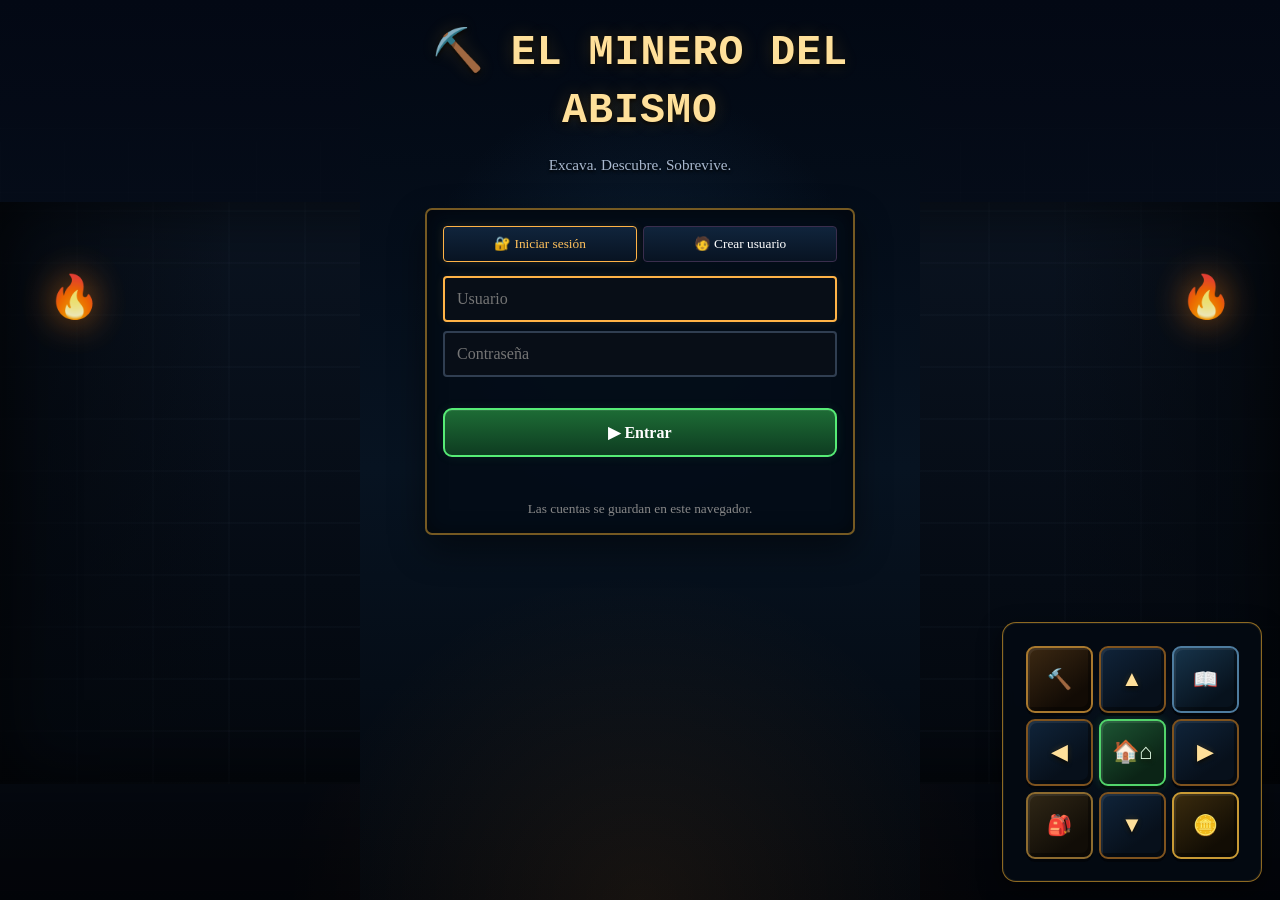
<file: index.html>
<!DOCTYPE html>
<html lang="es">

<head>
    <meta charset="UTF-8">
    <meta name="viewport" content="width=device-width, initial-scale=1.0">

    <title>⛏️ El Minero del Abismo</title>

    <!-- ========================================================
         ESTILOS
         ======================================================== -->
    <link rel="stylesheet" href="css/01-core.css">
    <link rel="stylesheet" href="css/02-layout.css">
    <link rel="stylesheet" href="css/03-controls.css">
    <link rel="stylesheet" href="css/04-panels.css">
    <link rel="stylesheet" href="css/05-inventory.css">
    <link rel="stylesheet" href="css/06-modals.css">
    <link rel="stylesheet" href="css/07-animations.css">
    <link rel="stylesheet" href="css/08-responsive.css">
    <link rel="stylesheet" href="css/9-items.css">
    <link rel="stylesheet" href="css/11-crafting.css">
    <link rel="stylesheet" href="css/10-shelters.css">
    
</head>

<body>

    <!-- ========================================================
         JUEGO
         ======================================================== -->
    <div id="game">


        <!-- ====================================================
             ACCESO / USUARIO / PARTIDAS
             ==================================================== -->
        <div id="start-screen" class="screen">

            <!-- ==================== AUTENTICACIÓN ==================== -->
            <section id="auth-view" class="start-view auth-view">

                <h1>⛏️ EL MINERO DEL ABISMO</h1>

                <p class="subtitle">
                    Excava. Descubre. Sobrevive.
                </p>

                <div class="auth-box">

                    <div class="auth-tabs">

                        <button
                            type="button"
                            class="auth-tab active"
                            data-auth="login">
                            🔐 Iniciar sesión
                        </button>

                        <button
                            type="button"
                            class="auth-tab"
                            data-auth="register">
                            🧑 Crear usuario
                        </button>

                    </div>


                    <!-- ---------- FORMULARIO LOGIN ---------- -->
                    <form id="login-form" class="auth-form">

                        <input
                            id="login-username"
                            type="text"
                            maxlength="20"
                            placeholder="Usuario"
                            autocomplete="username"
                            required>

                        <input
                            id="login-password"
                            type="password"
                            placeholder="Contraseña"
                            autocomplete="current-password"
                            required>

                        <button
                            class="big-btn"
                            type="submit">
                            ▶ Entrar
                        </button>

                    </form>


                    <!-- ---------- FORMULARIO REGISTRO ---------- -->
                    <form
                        id="register-form"
                        class="auth-form hidden">

                        <input
                            id="register-username"
                            type="text"
                            maxlength="20"
                            placeholder="Usuario (3-20 caracteres)"
                            autocomplete="username"
                            required>

                        <input
                            id="register-password"
                            type="password"
                            placeholder="Contraseña (mínimo 4 caracteres)"
                            autocomplete="new-password"
                            required>

                        <input
                            id="register-confirm"
                            type="password"
                            placeholder="Repetir contraseña"
                            autocomplete="new-password"
                            required>

                        <button
                            class="big-btn"
                            type="submit">
                            ⛏️ Crear cuenta
                        </button>

                    </form>


                    <p
                        id="auth-message"
                        class="auth-message">
                    </p>

                    <small class="local-account-note">
                        Las cuentas se guardan en este navegador.
                    </small>

                </div>

            </section>


            <!-- ==================== PARTIDAS ==================== -->
            <section
                id="slots-view"
                class="start-view hidden slots-view">

                <h1>⛏️ EL MINERO DEL ABISMO</h1>

                <p class="subtitle">
                    Bienvenido,
                    <strong id="logged-user"></strong>
                </p>

                <h2>💾 Selecciona tu partida</h2>


                <div class="save-slots">

                    <!-- ---------- RANURA 1 ---------- -->
                    <div
                        class="save-slot"
                        data-slot-card="0">

                        <h3 class="slot-title">
                            Ranura 1
                        </h3>

                        <p class="slot-info">
                            Ranura 1 — Vacía
                        </p>

                        <div class="slot-actions">

                            <button
                                type="button"
                                class="slot-load">
                                ▶ Continuar
                            </button>

                            <button
                                type="button"
                                class="slot-new">
                                ⛏️ Nueva partida
                            </button>

                            <button
                                type="button"
                                class="slot-delete">
                                🗑️ Borrar
                            </button>

                        </div>

                    </div>


                    <!-- ---------- RANURA 2 ---------- -->
                    <div
                        class="save-slot"
                        data-slot-card="1">

                        <h3 class="slot-title">
                            Ranura 2
                        </h3>

                        <p class="slot-info">
                            Ranura 2 — Vacía
                        </p>

                        <div class="slot-actions">

                            <button
                                type="button"
                                class="slot-load">
                                ▶ Continuar
                            </button>

                            <button
                                type="button"
                                class="slot-new">
                                ⛏️ Nueva partida
                            </button>

                            <button
                                type="button"
                                class="slot-delete">
                                🗑️ Borrar
                            </button>

                        </div>

                    </div>


                    <!-- ---------- RANURA 3 ---------- -->
                    <div
                        class="save-slot"
                        data-slot-card="2">

                        <h3 class="slot-title">
                            Ranura 3
                        </h3>

                        <p class="slot-info">
                            Ranura 3 — Vacía
                        </p>

                        <div class="slot-actions">

                            <button
                                type="button"
                                class="slot-load">
                                ▶ Continuar
                            </button>

                            <button
                                type="button"
                                class="slot-new">
                                ⛏️ Nueva partida
                            </button>

                            <button
                                type="button"
                                class="slot-delete">
                                🗑️ Borrar
                            </button>

                        </div>

                    </div>

                </div>


                <button
                    id="slots-logout-btn"
                    type="button"
                    class="secondary-start-btn">
                    ↩ Cerrar sesión
                </button>

            </section>


            <!-- ==================== DIFICULTAD ==================== -->
            <section
                id="difficulty-view"
                class="start-view hidden difficulty-view">

                <h1>⚔️ ELIGE LA DIFICULTAD</h1>

                <p class="subtitle">
                    Nueva partida ·
                    <strong id="difficulty-slot"></strong>
                </p>

                <div class="difficulty-select">

                    <button
                        type="button"
                        class="diff-btn"
                        data-diff="facil">
                        😌 Fácil
                    </button>

                    <button
                        type="button"
                        class="diff-btn"
                        data-diff="normal">
                        ⚔️ Normal
                    </button>

                    <button
                        type="button"
                        class="diff-btn"
                        data-diff="dificil">
                        💀 Difícil
                    </button>

                </div>

                <button
                    id="difficulty-back"
                    type="button"
                    class="secondary-start-btn">
                    ← Volver a partidas
                </button>

            </section>

        </div>


        <!-- ====================================================
             HUD PRINCIPAL
             ==================================================== -->
        <div id="hud" class="hidden">

            <!-- ==================== VIDA / ENERGÍA ==================== -->
            <div class="hud-row">

                <div class="stat">

                    <span class="label">
                        ❤️ Vida
                    </span>

                    <div class="bar">
                        <div
                            id="hp-fill"
                            class="fill hp">
                        </div>
                    </div>

                    <span
                        id="hp-text"
                        class="value">
                    </span>

                </div>


                <div class="stat">

                    <span class="label">
                        ⚡ Energía
                    </span>

                    <div class="bar">
                        <div
                            id="energy-fill"
                            class="fill energy">
                        </div>
                    </div>

                    <span
                        id="energy-text"
                        class="value">
                    </span>

                </div>

            </div>


            <!-- ==================== NIVEL / ORO ==================== -->
            <div class="hud-row">

                <div class="stat">

                    <span class="label">
                        ⭐ Nivel
                        <span id="level-text"></span>
                    </span>

                    <div class="bar">
                        <div
                            id="xp-fill"
                            class="fill xp">
                        </div>
                    </div>

                    <span
                        id="xp-text"
                        class="value">
                    </span>

                </div>


                <div class="stat-simple">
                    💰
                    <span id="gold-text">0</span>
                </div>

            </div>


            <!-- ==================== INFORMACIÓN / ACCIONES ==================== -->
            <div class="hud-row small">

                <span id="pickaxe-text"></span>

                <span id="pos-text"></span>

                <span id="diff-text"></span>


                <span class="hud-user-actions">

                    <button
                        id="slot-menu-btn"
                        type="button">
                        💾 Partidas
                    </button>

                    <button
                        id="logout-btn"
                        type="button">
                        ↩ Salir
                    </button>

                    <button
                        id="reset-btn"
                        type="button"
                        class="hidden">
                        🗑️ Reiniciar partida
                    </button>
                </span>

            </div>

        </div>


        <!-- ====================================================
             MAPA
             ==================================================== -->
        <div
            id="map-container"
            class="hidden">

            <div id="map-grid"></div>

        </div>


        <!-- ====================================================
             REGISTRO DE MENSAJES
             ==================================================== -->
        <div
            id="log"
            class="hidden">
        </div>


        <!-- ====================================================
     CONTROLES DE EXCAVACIÓN
     ==================================================== -->
<div
    id="controls"
    class="hidden">

    <div class="dpad">

        <!-- ==================== FILA 1 ==================== -->

        <!-- Fabricar -->
        <button
            id="craft-touch"
            class="dig-btn utility craft-touch"
            type="button"
            aria-label="Abrir fabricación">
            🔨
        </button>

        <!-- Arriba -->
        <button
            id="dig-up"
            class="dig-btn"
            type="button"
            aria-label="Excavar arriba">
            
        </button>

        <!-- Catálogo -->
        <button
            id="catalog-touch"
            class="dig-btn utility catalog-touch"
            type="button"
            aria-label="Abrir lista de objetos">
            📖
        </button>


        <!-- ==================== FILA 2 ==================== -->

        <!-- Izquierda -->
        <button
            id="dig-left"
            class="dig-btn"
            type="button"
            aria-label="Excavar izquierda">
            
        </button>

        <!-- Go Home / Refugio -->
        <button
            id="go-home"
            class="dig-btn home"
            type="button"
            aria-label="Gestionar refugios">
            🏠
        </button>

        <!-- Derecha -->
        <button
            id="dig-right"
            class="dig-btn"
            type="button"
            aria-label="Excavar derecha">
            
        </button>


        <!-- ==================== FILA 3 ==================== -->

        <!-- Inventario -->
        <button
            id="inventory-touch"
            class="dig-btn utility inventory-touch"
            type="button"
            aria-label="Abrir inventario">
            🎒
        </button>

        <!-- Abajo -->
        <button
            id="dig-down"
            class="dig-btn"
            type="button"
            aria-label="Excavar abajo">
            
        </button>

        <!-- Tienda -->
        <button
            id="shop-touch"
            class="dig-btn utility shop-touch"
            type="button"
            aria-label="Abrir tienda">
            🪙
        </button>

    </div>

</div>


        <!-- ====================================================
             PANEL INFERIOR — PESTAÑAS
             ==================================================== -->
        <div
            id="bottom-tabs"
            class="hidden">

            <button
                type="button"
                class="tab-btn"
                data-tab="inventory">
                🎒 Mochila
            </button>

            <button
                type="button"
                class="tab-btn"
                data-tab="shelter">
                🏠 Refugio
            </button>

            <button
                type="button"
                class="tab-btn"
                data-tab="shop">
                🪙 Tienda
            </button>

            <button
                type="button"
                class="tab-btn"
                data-tab="crafting">
                🔨 Fabricar
            </button>

        </div>


        <!-- ====================================================
             PANEL — INVENTARIO
             ==================================================== -->
        <div
            id="panel-inventory"
            class="panel hidden">

            <h3>
                🎒 Mochila
                <span id="bag-capacity"></span>
            </h3>

            <div id="inventory-list"></div>

        </div>


        <!-- ====================================================
             PANEL — REFUGIO
             ==================================================== -->
        <div
            id="panel-shelter"
            class="panel hidden">

            <h3>
                🛏️ Refugio del Minero
            </h3>

            <p>
                Aquí puedes recuperar fuerzas antes de volver al Abismo.
            </p>

            <div id="shelter-manager" class="shelter-manager">
                <div class="shelter-manager-head">
                    <strong>📍 Refugios guardados</strong>
                    <span id="shelter-count">0/4</span>
                </div>
                <div id="shelter-list" class="shelter-list"></div>

                <button
                    id="save-shelter-btn"
                    class="action-btn shelter-save"
                    type="button">
                    📌 Guardar ubicación actual
                </button>
            </div>

            <button
                id="sleep-btn"
                class="action-btn"
                type="button">
                😴 Dormir (recupera vida y energía)
            </button>

        </div>


        <!-- ====================================================
             PANEL — FABRICACIÓN
             ==================================================== -->
        <div
            id="panel-crafting"
            class="panel hidden">

            <h3>
                🔨 Taller del Minero
            </h3>

            <p>
                Convierte materiales encontrados en componentes y equipamiento.
            </p>

            <div id="craft-list"></div>

        </div>


        <!-- ====================================================
             PANEL — TIENDA
             ==================================================== -->
        <div
            id="panel-shop"
            class="panel hidden">

            <h3>
                🪙 Mercader
            </h3>


            <div class="shop-section">

                <h4>
                    Vender tesoros
                </h4>

                <div id="sell-list"></div>

            </div>


            <div class="shop-section">

                <h4>
                    Mejorar pico
                </h4>

                <div id="pickaxe-shop"></div>

            </div>


            <div class="shop-section">

                <h4>
                    Mochila y pociones
                </h4>

                <div id="other-shop"></div>

            </div>

        </div>


        <!-- ====================================================
             POPUP DE TESORO
             ==================================================== -->
        <div
            id="treasure-popup"
            class="treasure-popup hidden">

            <div class="treasure-card">

                <div
                    id="treasure-rarity"
                    class="treasure-rarity">
                </div>

                <div
                    id="treasure-icon"
                    class="treasure-icon">
                    💎
                </div>

                <h2 id="treasure-name">
                    Tesoro encontrado
                </h2>

                <p id="treasure-description"></p>

                <div
                    id="treasure-reward"
                    class="treasure-reward">
                </div>

                <button
                    id="treasure-close"
                    class="action-btn"
                    type="button">
                    Continuar excavando
                </button>

            </div>

        </div>


        <!-- ====================================================
             CATÁLOGO DE OBJETOS — TECLA L
             ==================================================== -->
        <div
            id="item-codex"
            class="item-codex hidden"
            aria-hidden="true">

            <div
                class="item-codex-window"
                role="dialog"
                aria-modal="true"
                aria-labelledby="codex-title">


                <!-- ---------- CABECERA DEL CATÁLOGO ---------- -->
                <header class="item-codex-header">

                    <div>

                        <h2 id="codex-title">
                            📖 Catálogo del Minero
                        </h2>

                        <p>
                            Todos los objetos del juego y las recetas de fabricación.
                        </p>

                    </div>


                    <button
                        id="codex-close"
                        type="button"
                        aria-label="Cerrar catálogo">
                        ✕
                    </button>

                </header>


                <!-- ---------- CONTENIDO DEL CATÁLOGO ---------- -->
                <div class="item-codex-content">


                    <!-- OBJETOS -->
                    <section>

                        <h2>
                            📦 Objetos existentes
                        </h2>

                        <div id="codex-items"></div>

                    </section>


                    <!-- RECETAS -->
                    <section class="codex-recipes-section">

                        <h2>
                            🔨 Cómo fabricar
                        </h2>

                        <div id="codex-recipes"></div>

                    </section>

                </div>

            </div>
        </div>
    </div>
    <!-- ========================================================
         JAVASCRIPT
         Los archivos se cargan en orden de dependencia.
         ======================================================== -->
    <!-- ========================================================
         DATOS
         Añadir nuevos objetos aquí.
         ======================================================== -->
    <script src="js/data/config.js"></script>
    <script src="js/data/consumables.js"></script>
    <script src="js/data/equipment.js"></script>
    <script src="js/data/sellables.js"></script>
    <script src="js/data/crafting.js"></script>
    <script src="js/data/items.js"></script>
    <script src="js/systems/audio.js"></script>
    <!-- ========================================================
         SISTEMAS DE INVENTARIO Y EQUIPAMIENTO
         ======================================================== -->
    <script src="js/systems/inventory.js"></script>
    <script src="js/systems/equipment.js"></script>
    <script src="js/systems/itemActions.js"></script>
    <script src="js/systems/economy.js"></script>
    <!-- ========================================================
         SISTEMAS DEL JUEGO
         ======================================================== -->
    <script src="js/systems/state.js"></script>
    <script src="js/systems/users.js"></script>
    <script src="js/systems/save.js"></script>
    <script src="js/systems/utils.js"></script>
    <script src="js/systems/progression.js"></script>
    <script src="js/systems/mining.js"></script>
    <script src="js/systems/shop.js"></script>
    <script src="js/systems/crafting.js"></script>
    <script src="js/systems/cheats.js"></script>
    <script src="js/systems/shelters.js"></script>
    <!-- ========================================================
         INTERFAZ
         ======================================================== -->
    <script src="js/ui/treasure.js"></script>
    <script src="js/ui/render.js"></script>
    <script src="js/ui/tabs.js"></script>
    <script src="js/ui/init.js"></script>
    <script src="js/ui/catalog.js"></script>
    <!-- ========================================================
         NÚCLEO DEL JUEGO
         ======================================================== -->
    <script src="js/game.js"></script>
    <!-- ========================================================
         BOTONES / CONTROLES
         ======================================================== -->
    <script src="js/but/buttons.js"></script>
</body>
</html>
</file>
<file: css/01-core.css>
/* EL MINERO DEL ABISMO — CORE | Estilos base. Responsive centralizado en 08-responsive.css. */
/* =============================================================
   EL MINERO DEL ABISMO — CORE
   Variables, reset, tipografía y utilidades globales.
   ============================================================= */

/* =============================================================
   VARIABLES GLOBALES
   ============================================================= */

:root {

  /* -----------------------------------------------------------
     Fondos principales
     ----------------------------------------------------------- */

  --bg-void: #0a0710;
  --bg-cave-1: #1b1008;
  --bg-cave-2: #100b07;
  --bg-panel: #0d0a14;

  --abyss-black: #07080d;
  --abyss-panel: rgba(13, 16, 24, .94);

  --ui-black: #030812;
  --ui-navy: #050b17;
  --ui-navy-2: #081426;
  --ui-navy-3: #0d1c31;
  --ui-blue: #071426;
  --ui-blue-2: #0b1d35;

  /* -----------------------------------------------------------
     Madera / tierra / piedra
     ----------------------------------------------------------- */

  --wood-1: #2d1b0d;
  --wood-2: #1c1008;
  --wood-edge: #70471f;
  --wood-edge-lt: #b17a3b;

  --stone-a: #765338;
  --stone-b: #493120;
  --stone-c: #2b1b12;

  /* -----------------------------------------------------------
     Dorados
     ----------------------------------------------------------- */

  --gold: #ffb347;
  --gold-strong: #ffc15c;
  --gold-dim: #d4a017;

  --ui-gold: #ffbf45;
  --ui-gold-hi: #ffe09a;
  --ui-gold-dim: #8b5b16;

  --ui-line: #5b421d;

  /* -----------------------------------------------------------
     Colores de interfaz
     ----------------------------------------------------------- */

  --ui-blue-light: #28a9ff;
  --ui-cyan: #1aa7ff;

  --ui-purple: #a25dff;

  --ui-green: #79e37d;
  --ui-green-strong: #54f06b;

  --ui-red: #ff3347;

  --ui-border: rgba(255, 183, 52, .82);

  --ui-text: #f4f1e8;
  --ui-muted: #9da9bd;

  /* -----------------------------------------------------------
     Violeta
     ----------------------------------------------------------- */

  --violet: #6a4fa0;
  --violet-panel: #201830;
  --violet-border: #3a2e4d;
  --violet-text: #a89bd0;

  /* -----------------------------------------------------------
     Verde
     ----------------------------------------------------------- */

  --green: #6fae4f;
  --green-panel: #3a5a2e;

  /* -----------------------------------------------------------
     Rojo / vida
     ----------------------------------------------------------- */

  --red: #c0392b;
  --red-strong: #e74c3c;
  --red-panel: #4a1818;
  --red-border: #a03030;

  /* -----------------------------------------------------------
     Textos
     ----------------------------------------------------------- */

  --text-main: #eee;
  --text-dim: #bbb;
  --text-faint: #9d8fc2;

  /* -----------------------------------------------------------
     Raridades
     ----------------------------------------------------------- */

  --r-common: #9a9299;
  --r-uncommon: #4f9e65;
  --r-rare: #557fc4;
  --r-epic: #9b5ed1;
  --r-legendary: #e0a52c;

  /* -----------------------------------------------------------
     Escalas fluidas
     ----------------------------------------------------------- */

  --hud-font: clamp(.68rem, 1.4vw, .92rem);
  --ui-font: clamp(.72rem, 1.2vw, .95rem);
  --title-font: clamp(1.4rem, 4.5vw, 2.6rem);

  --gap-ui: clamp(6px, 1.2vw, 14px);

  /* -----------------------------------------------------------
     Bordes
     ----------------------------------------------------------- */

  --radius-sm: 4px;
  --radius-md: 7px;
  --radius-lg: 10px;

  /* -----------------------------------------------------------
     Configuración del navegador
     ----------------------------------------------------------- */

  color-scheme: dark;}

/* =============================================================
   RESET GLOBAL
   ============================================================= */

* {
  box-sizing: border-box;}

html,
body {
  width: 100%;
  height: 100%;

  margin: 0;
  padding: 0;

  overflow: hidden;

  overscroll-behavior: none;

  -webkit-tap-highlight-color: transparent;}

/* =============================================================
   SELECCIÓN DE TEXTO
   ============================================================= */

::selection {
  background: var(--violet);
  color: #fff;}

/* =============================================================
   BARRAS DE DESPLAZAMIENTO
   Chromium / Edge / Brave
   ============================================================= */

* {
  scrollbar-width: thin;
  scrollbar-color:
    var(--wood-edge)
    var(--bg-cave-2);}

*::-webkit-scrollbar {
  width: 8px;
  height: 8px;}

*::-webkit-scrollbar-track {
  background: var(--bg-cave-2);}

*::-webkit-scrollbar-thumb {
  background: var(--wood-edge);
  border-radius: 4px;}

*::-webkit-scrollbar-thumb:hover {
  background: var(--wood-edge-lt);}

/* =============================================================
   CUERPO PRINCIPAL
   ============================================================= */

body {
  font-family:
    Georgia,
    "Times New Roman",
    serif;

  color: var(--ui-text);

  background:
    radial-gradient(
      circle at 50% 36%,
      rgba(28, 54, 84, .30),
      transparent 45%
    ),
    radial-gradient(
      circle at 12% 80%,
      rgba(130, 66, 20, .16),
      transparent 28%
    ),
    linear-gradient(
      180deg,
      #02050b 0%,
      #07101c 50%,
      #03060c 100%
    );

  image-rendering: auto;

  touch-action: manipulation;}

/* =============================================================
   TIPOGRAFÍA DE CONTROLES
   ============================================================= */

button,
input,
select,
textarea {
  font-family: inherit;
  -webkit-tap-highlight-color: transparent;}

/* =============================================================
   ACCESIBILIDAD — FOCUS
   ============================================================= */

button:focus-visible,
input:focus-visible,
select:focus-visible,
textarea:focus-visible,
[tabindex]:focus-visible {
  outline: 2px solid var(--gold);
  outline-offset: 2px;}

/* =============================================================
   UTILIDAD GENERAL
   ============================================================= */

.hidden {
  display: none !important;}

/* =============================================================
   CONTENEDOR PRINCIPAL DEL JUEGO
   ============================================================= */

#game {
  position: relative;
  isolation: isolate;

  width: 100vw;
  height: 100dvh;

  max-width: none;

  padding: 0;

  display: block;

  overflow: hidden;

  background:
    radial-gradient(
      circle at 50% 48%,
      rgba(39, 67, 91, .18),
      transparent 45%
    ),
    repeating-linear-gradient(
      105deg,
      rgba(255, 255, 255, .012) 0 1px,
      transparent 1px 76px
    ),
    repeating-linear-gradient(
      15deg,
      rgba(0, 0, 0, .08) 0 2px,
      transparent 2px 92px
    ),
    linear-gradient(
      180deg,
      #07111d,
      #050a12 58%,
      #03060b
    );}

/* =============================================================
   CAPA OSCURA LATERAL Y AMBIENTAL
   ============================================================= */

#game::before {
  content: "";

  position: fixed;
  inset: 0;

  z-index: 0;

  pointer-events: none;

  opacity: .78;

  background:
    linear-gradient(
      90deg,
      rgba(0, 0, 0, .48),
      transparent 10%,
      transparent 90%,
      rgba(0, 0, 0, .5)
    ),
    radial-gradient(
      circle at 9% 34%,
      rgba(255, 133, 29, .18),
      transparent 10%
    ),
    radial-gradient(
      circle at 91% 34%,
      rgba(255, 133, 29, .18),
      transparent 10%
    ),
    radial-gradient(
      circle at 9% 73%,
      rgba(255, 133, 29, .16),
      transparent 9%
    ),
    radial-gradient(
      circle at 91% 73%,
      rgba(255, 133, 29, .16),
      transparent 9%
    );}

/* =============================================================
   SOMBRA INFERIOR DEL ABISMO
   ============================================================= */

#game::after {
  content: "";

  position: fixed;

  left: 0;
  right: 0;
  bottom: 0;

  height: 23%;

  z-index: 1;

  pointer-events: none;

  background:
    linear-gradient(
      180deg,
      transparent,
      rgba(0, 0, 0, .42)
    );}

/* =============================================================
   ICONO DEL ARMA EQUIPADA
   ============================================================= */

.weapon-icon {
  display: grid;
  place-items: center;

  width: 34px;
  height: 34px;

  font-size: 27px;
  line-height: 1;

  filter:
    drop-shadow(
      0 0 5px rgba(255, 210, 90, .55)
    );}
</file>
<file: css/02-layout.css>
/* EL MINERO DEL ABISMO — LAYOUT | Estilos base. Responsive centralizado en 08-responsive.css. */
/* =============================================================
   EL MINERO DEL ABISMO — LAYOUT PREMIUM
   ============================================================= */

:root {
  --abismo-bg-1: #030814;
  --abismo-bg-2: #07101d;
  --abismo-bg-3: #05080f;
  --abismo-panel: #040c19;
  --abismo-panel-2: #081322;
  --abismo-gold: #ffc44d;
  --abismo-gold-hi: #ffe08a;
  --abismo-gold-dim: #df8a00;
  --abismo-blue: #20aaff;
  --abismo-cyan: #6ad8ff;
  --abismo-purple: #a353ff;
  --abismo-green: #56ec76;
  --abismo-border: rgba(255, 194, 69, .55);}

/* =============================================================
   GAME
   ============================================================= */

#game {
  position: relative;
  width: 100vw;
  height: 100vh;
  height: 100dvh;
  max-width: none;
  margin: 0 auto;
  padding: 0;
  overflow: hidden;
  display: block;
  background:
    radial-gradient(circle at 50% 47%, rgba(95, 53, 24, .22), transparent 30%),
    radial-gradient(circle at 50% 100%, rgba(255, 126, 27, .10), transparent 32%),
    linear-gradient(180deg, #030814 0%, #07101d 48%, #05080f 100%);}

#game::before {
  content: "";
  position: fixed;
  inset: 0;
  z-index: 0;
  pointer-events: none;
  opacity: .52;
  background:
    linear-gradient(rgba(255, 255, 255, .018) 1px, transparent 1px),
    linear-gradient(90deg, rgba(255, 255, 255, .014) 1px, transparent 1px);
  background-size: 64px 64px;
  mask-image: linear-gradient(to bottom, transparent, #000 18%, #000 85%, transparent);}

/* =============================================================
   PANTALLA INICIAL
   ============================================================= */

#start-screen {
  position: fixed;
  inset: 0;
  z-index: 5000;
  display: block;
  align-items: center;
  justify-content: center;
  padding: 24px;
  overflow-y: auto;
  background:
    radial-gradient(circle at 50% 35%, rgba(38, 92, 137, .22), transparent 35%),
    radial-gradient(circle at 50% 100%, rgba(255, 153, 45, .08), transparent 35%),
    linear-gradient(180deg, #020813, #071321 52%, #03070d);}

.screen {
  width: min(560px, 100%);
  margin: auto;
  padding: clamp(20px, 6vh, 60px) 12px;
  text-align: center;}

.screen h1 {
  margin: 0 0 6px;
  color: var(--ui-gold-hi, #ffe08a);
  font-family: "Press Start 2P", "Courier New", monospace;
  font-size: var(--title-font);
  line-height: 1.4;
  letter-spacing: 1px;
  text-shadow: 0 0 18px rgba(255, 178, 39, .20), 0 2px 4px #000;}

.subtitle {
  margin-bottom: clamp(20px, 4vh, 34px);
  color: #a9b9d0;
  font-size: var(--ui-font);
  text-shadow: 0 2px 3px #000;}

.difficulty-select p {
  margin-bottom: 10px;
  color: #cbd5e8;
  font-size: var(--ui-font);}

/* =============================================================
   BOTONES PRINCIPALES
   ============================================================= */

.diff-btn,
.big-btn {
  display: block;
  width: 100%;
  margin: 8px 0;
  padding: 13px;
  background: linear-gradient(180deg, #10243c, #081322);
  border: 2px solid rgba(255, 184, 48, .55);
  border-radius: 9px;
  color: #fff;
  font-size: 1em;
  cursor: pointer;
  transition: background .12s ease, transform .08s ease, filter .12s ease, box-shadow .12s ease;}

.diff-btn:hover,
.big-btn:hover {
  filter: brightness(1.15);
  box-shadow: 0 0 12px rgba(255, 181, 55, .12);}

.diff-btn:active,
.big-btn:active {
  transform: translateY(1px);}

.big-btn {
  margin-top: 22px;
  background: linear-gradient(180deg, #1d6c35, #0e3c21);
  border-color: #56ec76;
  font-weight: bold;
  box-shadow: inset 0 1px 0 rgba(255, 255, 255, .08), 0 0 12px rgba(86, 236, 118, .08);}

/* =============================================================
   HUD
   ============================================================= */

#hud {
  position: fixed;
  z-index: 3000;
  top: 20px;
  left: 1.15vw;
  right: 1.15vw;
  width: auto;
  height: 181px;
  padding: 12px 25px 10px;
  border: 2px solid var(--ui-gold, #ffc44d);
  border-radius: 12px;
  background:
    radial-gradient(circle at 50% 0%, rgba(42, 81, 125, .20), transparent 52%),
    linear-gradient(180deg, rgba(4, 12, 25, .98), rgba(3, 9, 18, .98));
  box-shadow:
    inset 0 0 0 1px rgba(255, 222, 145, .20),
    inset 0 -18px 30px rgba(0, 0, 0, .35),
    0 10px 28px rgba(0, 0, 0, .48),
    0 0 18px rgba(255, 181, 55, .08);
  backdrop-filter: blur(8px);}

#hud::before,
#hud::after {
  content: "";
  position: absolute;
  width: 15px;
  height: 15px;
  border-color: var(--ui-gold-hi, #ffe08a);
  pointer-events: none;}

#hud::before {
  left: -2px;
  top: -2px;
  border-left: 3px solid;
  border-top: 3px solid;
  border-radius: 9px 0 0 0;}

#hud::after {
  right: -2px;
  bottom: -2px;
  border-right: 3px solid;
  border-bottom: 3px solid;
  border-radius: 0 0 9px 0;}

#hud > .hud-row {
  position: absolute;
  display: flex;
  align-items: center;
  gap: 25px;
  margin: 0;}

#hud > .hud-row:nth-child(1) {
  left: 25px;
  right: 300px;
  top: 10px;
  height: 60px;}

#hud > .hud-row:nth-child(2) {
  left: 25px;
  right: 300px;
  top: 80px;
  height: 45px;
  padding-top: 8px;
  border-top: 1px solid rgba(126, 157, 190, .22);}

#hud > .hud-row.small {
  left: 25px;
  right: 25px;
  bottom: 10px;
  height: 31px;
  padding-top: 7px;
  border-top: 1px solid rgba(126, 157, 190, .18);
  color: #d9e6f7;
  font-size: .95rem;
  white-space: nowrap;}

.hud-row {
  gap: 25px;
  margin-bottom: 5px;}

.hud-row:last-child {
  margin-bottom: 0;}

.hud-row.small {
  min-height: 27px;
  color: #c5cde0;
  font-size: .86em;}

/* =============================================================
   ESTADÍSTICAS
   ============================================================= */

.stat {
  flex: 1;
  min-width: 0;
  display: flex;
  flex-direction: column;}

.stat .label {
  color: #f3f6fb;
  font-size: 1.12rem;
  font-weight: 700;
  letter-spacing: .2px;
  text-shadow: 0 2px 3px #000;}

.stat-simple {
  align-self: center;
  min-width: 130px;
  margin-left: auto;
  color: #ffd72b;
  font-size: 1.28rem;
  font-weight: 800;
  text-shadow: 0 2px 4px #000, 0 0 9px rgba(255, 194, 30, .22);}

/* =============================================================
   BARRAS — COMPACTAS
   ============================================================= */

.bar {
  width: 100%;
  height: 13px;
  margin-top: 2px;
  border: 1px solid #9aa5b4;
  border-radius: 7px;
  background: #02050a;
  overflow: hidden;
  box-shadow:
    inset 0 1px 3px rgba(0, 0, 0, .85),
    0 1px 0 rgba(255, 255, 255, .08);}

.fill {
  position: relative;
  height: 100%;
  overflow: hidden;
  border-radius: 6px;
  transition: width .3s ease;}

.fill::after {
  content: "";
  position: absolute;
  left: 0;
  right: 0;
  top: 1px;
  height: 30%;
  background: rgba(255, 255, 255, .20);
  border-radius: inherit;}

.fill.hp {
  background: linear-gradient(90deg, #b00018, #ff3348 45%, #e91530);
  box-shadow: 0 0 8px rgba(255, 29, 55, .22);}

.fill.energy {
  background: linear-gradient(90deg, #df8a00, #ffc21f 55%, #ff9e00);
  box-shadow: 0 0 8px rgba(255, 168, 15, .22);}

.fill.xp {
  background: linear-gradient(90deg, #6515d9, #a43cff 52%, #cf6bff);
  box-shadow: 0 0 8px rgba(151, 55, 255, .22);}

.value {
  display: block;
  margin-top: 1px;
  color: #e9edf4;
  font-size: .76rem;
  font-weight: 700;
  text-shadow: 0 1px 2px #000;}

#pickaxe-text {
  color: #c9b4e8;}

#pos-text {
  color: #c8d9ee;}

#diff-text {
  color: #8bea82;
  font-weight: 700;}

/* =============================================================
   MAPA
   ============================================================= */

#map-container {
  position: fixed;
  z-index: 10;
  top: 202px;
  left: 1.3vw;
  right: 1.3vw;
  bottom: 132px;
  width: auto;
  height: auto;
  min-height: 0;
  padding: 0;
  border: 0;
  border-radius: 0;
  display: grid;
  place-items: center;
  align-content: center;
  justify-content: center;
  overflow: visible;
  background:
    radial-gradient(circle at 50% 46%, rgba(73, 97, 125, .18), transparent 31%),
    linear-gradient(90deg, rgba(4, 8, 14, .80), transparent 18%, transparent 82%, rgba(4, 8, 14, .80)),
    repeating-linear-gradient(0deg, rgba(87, 111, 137, .045) 0 2px, transparent 2px 52px),
    repeating-linear-gradient(90deg, rgba(87, 111, 137, .035) 0 2px, transparent 2px 76px),
    linear-gradient(180deg, #0a1320, #050b14 65%, #03070d);
  box-shadow: inset 0 0 70px rgba(0, 0, 0, .72);}

#map-container::before,
#map-container::after {
  position: absolute;
  z-index: 0;
  top: 10%;
  width: 72px;
  height: 72px;
  display: grid;
  place-items: center;
  font-size: 42px;
  filter: drop-shadow(0 0 18px rgba(255, 133, 20, .72));
  opacity: .92;
  pointer-events: none;}

#map-container::before {
  content: "🔥";
  left: 3%;}

#map-container::after {
  content: "🔥";
  right: 3%;}

/* =============================================================
   MAP GRID
   ============================================================= */

#map-grid {
  position: relative;
  z-index: 2;
  width: min(62vh, 42vw, 590px);
  height: min(62vh, 42vw, 590px);
  aspect-ratio: 1 / 1;
  display: grid;
  grid-template-columns: repeat(7, 1fr);
  grid-template-rows: repeat(7, 1fr);
  gap: 7px;
  margin: 0 auto;
  justify-self: center;
  align-self: center;
  flex: 0 0 auto;
  filter: drop-shadow(0 18px 30px rgba(0, 0, 0, .55));}

/* =============================================================
   TILE BASE
   ============================================================= */

.tile {
  position: relative;
  min-width: 0;
  min-height: 0;
  display: flex;
  align-items: center;
  justify-content: center;
  font-size: clamp(.7em, 2vw, 1.3em);
  border: 2px solid #1b2532;
  border-radius: 7px;
  overflow: hidden;
  background: #0d1520;
  box-shadow:
    inset 2px 2px 0 rgba(255, 255, 255, .035),
    inset -5px -6px 10px rgba(0, 0, 0, .55),
    0 2px 5px rgba(0, 0, 0, .48);
  transition: filter .12s ease, transform .12s ease;}

/* =============================================================
   TIERRA SIN EXCAVAR
   ============================================================= */

.tile.undug {
  background:
    linear-gradient(145deg, rgba(255, 174, 46, .08), transparent 42%),
    linear-gradient(145deg, #3b4651 0%, #252f39 48%, #131b24 100%);
  border: 2px solid #8b5b20;
  box-shadow:
    inset 2px 2px 0 rgba(255, 220, 142, .13),
    inset -4px -5px 8px rgba(0, 0, 0, .54),
    0 2px 4px rgba(0, 0, 0, .6),
    0 0 0 1px rgba(255, 185, 67, .14);}

.tile.undug::before {
  content: "◇";
  position: absolute;
  inset: 0;
  display: grid;
  place-items: center;
  background: transparent;
  box-shadow: none;
  color: #ffc44e;
  font-size: clamp(20px, 2.2vw, 30px);
  font-weight: 900;
  opacity: .92;
  text-shadow: 0 0 7px rgba(255, 175, 34, .78), 0 2px 3px #000;}

.tile.undug::after {
  content: "";
  position: absolute;
  inset: 5px;
  border: 1px solid rgba(255, 194, 78, .30);
  border-radius: 4px;
  box-shadow: inset 0 0 8px rgba(255, 165, 29, .09);
  pointer-events: none;}

/* =============================================================
   EXCAVADO
   ============================================================= */

.tile.dug {
  background: linear-gradient(145deg, #1d2732, #101822 62%, #080e15);
  border-color: #121b26;
  box-shadow:
    inset 2px 2px 0 rgba(134, 158, 183, .06),
    inset -4px -5px 10px rgba(0, 0, 0, .66),
    0 2px 4px rgba(0, 0, 0, .52);}

.tile.dug.deep {
  background: linear-gradient(145deg, #111923, #080e16 65%, #03070b);
  border-color: #0b1119;
  box-shadow:
    inset 2px 2px 0 rgba(100, 130, 160, .04),
    inset -4px -5px 12px rgba(0, 0, 0, .8);}

/* =============================================================
   JUGADOR
   ============================================================= */

.tile.player {
  overflow: visible;
  z-index: 5;
  border: 2px solid #b7edff;
  background: radial-gradient(circle, rgba(31, 95, 133, .45), rgba(7, 20, 32, .92));
  box-shadow:
    inset 0 0 15px rgba(53, 192, 255, .20),
    0 0 8px rgba(71, 204, 255, .85),
    0 0 22px rgba(34, 139, 255, .35);}

/* =============================================================
   HOVER
   ============================================================= */

/* =============================================================
   REGISTRO / LOG
   ============================================================= */

#log {
  position: fixed;
  z-index: 3100;
  left: 6.7vw;
  right: 18.2vw;
  bottom: 6.4vh;
  width: auto;
  height: 78px;
  padding: 15px 22px;
  border: 2px solid var(--ui-gold, #ffc44d);
  border-radius: 13px;
  background: linear-gradient(180deg, rgba(4, 12, 24, .97), rgba(3, 8, 16, .98));
  box-shadow:
    inset 0 0 0 1px rgba(255, 221, 145, .12),
    inset 0 0 22px rgba(20, 67, 110, .16),
    0 8px 20px rgba(0, 0, 0, .55);
  backdrop-filter: blur(8px);
  font: 700 1rem Georgia, "Times New Roman", serif;
  line-height: 1.35;
  overflow-y: auto;
  overscroll-behavior: contain;}

#log::before {
  content: "◆";
  margin-right: 12px;
  color: #ad61ff;
  text-shadow: 0 0 9px rgba(164, 83, 255, .75);}

#log p {
  display: inline;
  margin: 2px 0;}

.log-info {
  color: #9bcfff;}

.log-good {
  color: #a2e79e;}

.log-bad {
  color: #ff8f8f;}

.log-legend {
  color: #ffe27d;}

/* =============================================================
   PANEL INFERIOR
   ============================================================= */

#bottom-tabs {
  position: fixed;
  z-index: 2800;
  left: 50%;
  bottom: 105px;
  transform: translateX(-50%);
  width: min(760px, 88vw);
  padding: 5px;
  border: 1px solid rgba(255, 185, 51, .35);
  border-radius: 12px;
  background: rgba(4, 10, 18, .88);
  backdrop-filter: blur(8px);
  box-shadow: 0 8px 22px rgba(0, 0, 0, .35);}

/* =============================================================
   USUARIOS Y PARTIDAS
   ============================================================= */

.auth-view,
.slots-view,
.difficulty-view {
  min-height: 100%;}

.auth-box {
  width: min(430px, 100%);
  margin: 24px auto 0;
  padding: 16px;
  background: rgba(4, 12, 23, .92);
  border: 2px solid rgba(255, 184, 48, .45);
  border-radius: var(--radius-md);
  box-shadow: 0 14px 35px rgba(0, 0, 0, .45), inset 0 0 20px rgba(0, 0, 0, .45);}

.auth-tabs {
  display: grid;
  grid-template-columns: 1fr 1fr;
  gap: 6px;
  margin-bottom: 14px;}

.auth-tab,
.secondary-start-btn,
.save-slot button {
  border: 1px solid var(--violet-border, rgba(163, 83, 255, .55));
  background: linear-gradient(180deg, #10243c, #081322);
  color: #fff;
  padding: 9px 10px;
  border-radius: var(--radius-sm, 6px);
  cursor: pointer;
  transition: filter .12s ease, transform .08s ease, box-shadow .12s ease;}

.auth-tab:hover,
.secondary-start-btn:hover,
.save-slot button:hover {
  filter: brightness(1.15);}

.auth-tab:active,
.secondary-start-btn:active,
.save-slot button:active {
  transform: translateY(1px);}

.auth-tab.active {
  border-color: var(--gold, #ffc44d);
  color: var(--gold-strong, #ffe08a);
  box-shadow: 0 0 10px rgba(255, 194, 69, .12);}

.auth-form {
  display: grid;
  gap: 9px;}

.auth-form input {
  width: 100%;
  padding: 12px;
  border: 2px solid rgba(125, 153, 190, .35);
  border-radius: var(--radius-sm, 6px);
  background: #080e17;
  color: #fff;
  font: inherit;
  box-sizing: border-box;
  transition: border-color .12s ease, box-shadow .12s ease;}

.auth-form input:focus {
  outline: none;
  border-color: var(--gold, #ffc44d);
  box-shadow: 0 0 10px rgba(255, 194, 69, .10);}

.auth-message {
  min-height: 20px;
  margin: 10px 0 4px;
  color: var(--red-strong, #ff6975);
  font-size: .85rem;}

.local-account-note {
  color: #888;}

/* =============================================================
   PARTIDAS GUARDADAS
   ============================================================= */

.slots-view h2 {
  margin: 20px 0 12px;
  color: var(--gold-strong, #ffe08a);
  font-size: 1rem;}

.save-slots {
  display: grid;
  gap: 10px;
  width: min(600px, 100%);
  margin: auto;}

.save-slot {
  text-align: left;
  padding: 13px;
  background: rgba(4, 12, 23, .92);
  border: 2px solid rgba(255, 184, 48, .45);
  border-radius: var(--radius-md);
  box-shadow: 0 14px 35px rgba(0, 0, 0, .45), inset 0 0 20px rgba(0, 0, 0, .45);}

.slot-title {
  margin: 0 0 5px;
  color: var(--gold, #ffc44d);
  font-size: 1rem;}

.slot-info {
  margin: 0 0 10px;
  color: var(--text-dim, #c8d9ee);
  font-size: .8rem;}

.slot-actions {
  display: grid;
  grid-template-columns: 1fr 1fr 1fr;
  gap: 6px;}

.save-slot button:disabled {
  opacity: .35;
  cursor: not-allowed;}

.save-slot .slot-new {
  border-color: var(--green, #56ec76);}

.save-slot .slot-delete {
  border-color: var(--red-border, #ff6975);}

.secondary-start-btn {
  display: block;
  width: min(600px, 100%);
  margin: 14px auto 0;}

/* =============================================================
   BOTONES DEL HUD
   ============================================================= */

.hud-user-actions {
  display: flex !important;
  flex-direction: row !important;
  align-items: center !important;
  justify-content: flex-end !important;
  gap: 6px !important;
  margin-left: auto !important;
  flex-shrink: 0 !important;
  position: relative !important;
  z-index: 9999 !important;
  white-space: nowrap;}

.hud-user-actions button {
  position: relative !important;
  display: inline-flex !important;
  visibility: visible !important;
  opacity: 1 !important;
  align-items: center !important;
  justify-content: center !important;
  flex: 0 0 auto !important;
  width: auto !important;
  min-width: 70px !important;
  height: 28px !important;
  margin: 0 !important;
  padding: 3px 8px !important;
  box-sizing: border-box !important;
  border-radius: 6px !important;
  font: 700 .68rem Georgia, "Times New Roman", serif !important;
  line-height: 1 !important;
  white-space: nowrap !important;
  cursor: pointer !important;
  border: 1px solid #a353ff !important;
  color: #f0ddff !important;
  background: linear-gradient(180deg, #20112e, #0b0914) !important;
  box-shadow:
    inset 0 1px 0 rgba(255, 255, 255, .10),
    0 0 7px rgba(159, 81, 255, .15) !important;}

.hud-user-actions #reset-btn {
  position: relative !important;
  border-color: #ff5b68 !important;
  color: #ffd9dd !important;
  background: linear-gradient(180deg, #32151a, #13090c) !important;
  box-shadow:
    inset 0 1px 0 rgba(255, 255, 255, .08),
    0 0 8px rgba(255, 70, 85, .18) !important;}

.hud-user-actions button:hover {
  filter: brightness(1.15) !important;}

.hud-user-actions button:active {
  transform: translateY(1px);}

/* =============================================================
   PERSONAJE
   ============================================================= */

.player-character {
  position: relative;
  width: 104%;
  height: 112%;
  min-width: 28px;
  min-height: 30px;
  transform: translateY(-7%);
  filter: drop-shadow(0 5px 4px rgba(0, 0, 0, .82));}

.player-character::after {
  content: "";
  position: absolute;
  inset: 4% 2% 2%;
  pointer-events: none;
  background: radial-gradient(circle at 52% 34%, rgba(255, 231, 156, .18), transparent 48%);
  mix-blend-mode: screen;}

.player-svg {
  width: 100%;
  height: 100%;
  overflow: visible;
  display: block;}

.player-svg .skin {
  fill: url(#minerSkin);
  stroke: #50352b;
  stroke-width: 1.2;}

.player-svg .hair {
  fill: #eaf7ff;
  filter: drop-shadow(0 0 2px rgba(177, 228, 255, .8));}

.player-svg .suit {
  fill: url(#minerSuit);
  stroke: #071b2d;
  stroke-width: 1.5;}

.player-svg .suit-light {
  fill: #39a8ed;}

.player-svg .metal {
  fill: url(#minerMetal);
  stroke: #d9e4eb;
  stroke-opacity: .38;
  stroke-width: 1.2;}

.player-svg .leather {
  fill: #153c5e;
  stroke: #4da8df;
  stroke-opacity: .5;
  stroke-width: 1.2;}

.player-svg .boot {
  fill: #0c2339;
  stroke: #72b9df;
  stroke-opacity: .7;
  stroke-width: 1.2;}

.player-svg .eye {
  fill: #17151a;}

.player-svg .lamp {
  fill: #dffaff;
  stroke: #ffffff;
  stroke-width: 1;}

.player-svg .lamp-glow {
  fill: #6ad8ff;
  opacity: .28;}

.player-svg .pickaxe {
  stroke: #dcefff;
  stroke-width: 3.2;
  stroke-linecap: round;
  fill: none;}

.player-svg .pickaxe-handle {
  stroke: #7b4e2b;
  stroke-width: 3;
  stroke-linecap: round;}

.player-svg .equipped-glow {
  filter: drop-shadow(0 0 3px rgba(255, 209, 94, .4));}

/* =============================================================
   ANIMACIÓN
   ============================================================= */

@keyframes minerBreath {
  0%, 100% {
    transform: translateY(0);
  }

  50% {
    transform: translateY(-1px);
  }
}

.player-body-group {
  animation: minerBreath 2.4s ease-in-out infinite;
  transform-origin: 50% 90%;}

/* =============================================================
   PICO / ARMA
   ============================================================= */

.player-weapon-svg {
  width: 34px !important;
  height: 34px !important;
  display: block;}

.player-weapon {
  position: absolute;
  right: -12%;
  top: 35%;
  width: 34px;
  height: 34px;
  font-size: 0;
  z-index: 8;
  transform: rotate(-22deg);
  opacity: .15;
  filter: drop-shadow(0 2px 3px rgba(0, 0, 0, .7));}

.player-weapon.has-weapon {
  opacity: 1;
  animation: weaponFloat 1.8s ease-in-out infinite;}

@keyframes weaponFloat {
  0%, 100% {
    transform: rotate(-22deg) translateY(0);
  }

  50% {
    transform: rotate(-18deg) translateY(-2px);
  }
}

/* Elementos antiguos ocultos */

.player-helmet,
.player-head,
.player-torso,
.player-belt,
.player-legs,
.player-boots,
.player-lamp,
.player-glow,
.player-shadow {
  display: none;}
</file>
<file: css/03-controls.css>
/* =============================================================
   EL MINERO DEL ABISMO — CONTROLES
   D-Pad principal
   ============================================================= */


/* =============================================================
   D-PAD PRINCIPAL
   ============================================================= */

#controls {
  position: fixed;
  z-index: 3000;

  right: 18px;
  bottom: 16px;

  width: auto;
  height: auto;

  display: flex;
  align-items: center;
  justify-content: center;

  padding: 10px;

  border: 1px solid rgba(255, 184, 48, .55);
  border-radius: 14px;

  background:
    radial-gradient(
      circle at 50% 50%,
      rgba(19, 46, 72, .35),
      transparent 48%
    ),
    rgba(4, 10, 19, .94);

  box-shadow:
    inset 0 0 0 1px rgba(255, 219, 143, .07),
    0 8px 22px rgba(0, 0, 0, .55);

  backdrop-filter: blur(7px);
}


/* =============================================================
   ESTRUCTURA DEL D-PAD
   ============================================================= */

.dpad {
  display: grid;

  grid-template-columns: repeat(3, 50px);
  grid-template-rows: repeat(3, 50px);

  gap: 5px;
}


/* =============================================================
   POSICIÓN DE LOS BOTONES
   ============================================================= */

#craft-touch {
  grid-column: 1;
  grid-row: 1;
}

#dig-up {
  grid-column: 2;
  grid-row: 1;
}

#catalog-touch {
  grid-column: 3;
  grid-row: 1;
}

#dig-left {
  grid-column: 1;
  grid-row: 2;
}

#go-home {
  grid-column: 2;
  grid-row: 2;
}

#dig-right {
  grid-column: 3;
  grid-row: 2;
}

#inventory-touch {
  grid-column: 1;
  grid-row: 3;
}

#dig-down {
  grid-column: 2;
  grid-row: 3;
}

#shop-touch {
  grid-column: 3;
  grid-row: 3;
}


/* =============================================================
   BOTONES DEL D-PAD
   ============================================================= */

.dig-btn {
  width: 100%;
  height: 100%;

  display: flex;
  align-items: center;
  justify-content: center;

  padding: 0;

  border: 2px solid #7f531e;
  border-radius: 9px;

  background:
    linear-gradient(
      145deg,
      #10243a,
      #07101b 70%
    );

  color: #ffe6a2;

  font-size: 22px;
  line-height: 1;

  cursor: pointer;

  box-shadow:
    inset 2px 2px 0 rgba(255, 255, 255, .07),
    inset -3px -4px 0 rgba(0, 0, 0, .38),
    0 3px 0 #02050a;

  transition:
    transform .1s ease,
    filter .1s ease,
    box-shadow .1s ease;
}


/* =============================================================
   ICONOS DE EXCAVACIÓN
   ============================================================= */

#dig-up::after {
  content: "▲";
}

#dig-down::after {
  content: "▼";
}

#dig-left::after {
  content: "◀";
}

#dig-right::after {
  content: "▶";
}

#go-home::after {
  content: "⌂";
}

.dig-btn::after {
  font-size: 22px;

  color: #ffe09a;

  text-shadow:
    0 2px 4px #000,
    0 0 6px rgba(255, 183, 51, .20);
}


/* =============================================================
   BOTÓN REFUGIO
   ============================================================= */

.dig-btn.home {
  background:
    linear-gradient(
      145deg,
      #1d5533,
      #0b2416 75%
    );

  border-color: #52d56b;

  color: #e5ffe9;

  box-shadow:
    inset 2px 2px 0 rgba(215, 255, 224, .10),
    0 0 10px rgba(55, 220, 95, .20),
    0 3px 0 #020706;
}

.dig-btn.home::after {
  color: #e5ffe9;
}


/* =============================================================
   BOTONES DE UTILIDAD
   🔨 Fabricar
   📖 Catálogo
   🎒 Inventario
   🪙 Tienda
   ============================================================= */

.dig-btn.utility {
  font-size: 20px;

  color: #ffe09a;
}


/* =============================================================
   FABRICAR
   ============================================================= */

.dig-btn.utility.craft-touch {
  border-color: #a8782e;

  background:
    linear-gradient(
      145deg,
      #3b2812,
      #120b05 75%
    );
}


/* =============================================================
   CATÁLOGO
   ============================================================= */

.dig-btn.utility.catalog-touch {
  border-color: #4e7c9f;

  background:
    linear-gradient(
      145deg,
      #17344b,
      #07121d 75%
    );
}


/* =============================================================
   INVENTARIO
   ============================================================= */

.dig-btn.utility.inventory-touch {
  border-color: #8d6b2f;

  background:
    linear-gradient(
      145deg,
      #302716,
      #110d07 75%
    );
}


/* =============================================================
   TIENDA
   ============================================================= */

.dig-btn.utility.shop-touch {
  border-color: #c89a35;

  background:
    linear-gradient(
      145deg,
      #3a2b0e,
      #120d04 75%
    );
}


/* =============================================================
   EFECTO DE LOS BOTONES
   ============================================================= */

.dig-btn:active {
  transform: translateY(2px);

  box-shadow:
    inset 2px 2px 0 rgba(255, 255, 255, .06),
    0 1px 0 #02050a;
}


/* =============================================================
   DISABLED
   ============================================================= */

.dig-btn:disabled {
  opacity: .4;

  filter: grayscale(.5);

  cursor: not-allowed;
}


/* =============================================================
   MINI-CONTROLES
   ============================================================= */

#mini-controls {
  position: fixed;

  z-index: 3200;

  right: 18px;
  bottom: 16px;

  pointer-events: none;
}

#mini-controls #controls {
  pointer-events: auto;
}


/* =============================================================
   FOCUS
   ============================================================= */

.dig-btn.utility:focus-visible {
  outline: 2px solid #ffe09a;
  outline-offset: 2px;
}


/* =============================================================
   RESPONSIVE — MÓVILES
   ============================================================= */

@media (max-width: 520px) {

  .dpad {
    grid-template-columns: repeat(3, 44px);
    grid-template-rows: repeat(3, 44px);

    gap: 4px;
  }

}
</file>
<file: css/04-panels.css>
/* EL MINERO DEL ABISMO — PANELS | Estilos base. Responsive centralizado en 08-responsive.css. */
/* =============================================================
   EL MINERO DEL ABISMO — PANELES
   Pestañas, paneles generales y tienda.
   ============================================================= */

#bottom-tabs {
  display: flex;
  gap: 4px;}

.tab-btn {
  flex: 1;
  padding: clamp(7px, 1.4vw, 11px);

  background: var(--violet-panel);
  border: 2px solid var(--violet-border);
  border-radius: var(--radius-sm);

  color: #ccc;
  font-size: var(--ui-font);
  cursor: pointer;

  transition: background .12s ease, color .12s ease;}

.tab-btn.active {
  background: var(--violet-border);
  color: #fff;}

.panel {
  width: 100%;
  background: var(--bg-panel);
  border: 2px solid var(--violet-border);
  border-radius: var(--radius-md);

  padding: clamp(8px, 1.4vw, 14px);
  font-size: var(--ui-font);

  max-height: 32vh;
  overflow-y: auto;}

.panel h3 {
  margin-top: 0;
  color: var(--gold);}

.panel h4 {
  color: var(--violet-text);
  margin-bottom: 6px;}

#sell-list,
#pickaxe-shop,
#other-shop {
  display: flex;
  flex-direction: column;
  gap: 7px;}

.shop-section {
  margin-bottom: 16px;}

.shop-item {
  display: flex;
  align-items: center;
  justify-content: space-between;
  gap: 10px;

  background: #1a1428;
  border: 1px solid #2a2140;
  border-radius: var(--radius-sm);
  padding: 8px 10px;}

.shop-item .shop-visual {
  display: flex;
  align-items: center;
  gap: 9px;
  min-width: 0;}

.shop-item .shop-icon {
  flex: 0 0 auto;
  font-size: 1.7em;}

.shop-item .shop-info {
  min-width: 0;}

.shop-item .shop-name {
  color: var(--text-main);}

.shop-item .shop-rarity {
  font-size: .7em;
  font-weight: bold;}

.shop-item button,
.action-btn {
  background: var(--green-panel);
  border: 1px solid var(--green);
  border-radius: var(--radius-sm);
  color: #fff;
  font-size: .85em;
  padding: 6px 12px;
  cursor: pointer;
  white-space: nowrap;}

.shop-item button:disabled {
  background: #333;
  border-color: #555;
  color: #888;
  cursor: not-allowed;}

.action-btn {
  width: 100%;
  padding: 11px;
  margin-top: 10px;
  font-weight: bold;}

/* ===== FABRICACIÓN ===== */
#craft-list { display:flex; flex-direction:column; gap:10px; }
.craft-item { display:flex; align-items:center; justify-content:space-between; gap:12px; padding:10px; border:1px solid #333; border-radius:8px; }
.craft-visual { display:flex; align-items:center; gap:10px; min-width:0; }
.craft-icon { font-size:28px; }
.craft-info { min-width:0; }
.craft-name { font-weight:700; }
.craft-rarity { font-size:.85em; opacity:.8; }
.craft-info small { display:block; opacity:.75; margin-top:3px; }
.craft-item button { white-space:nowrap; }

/* =============================================================
   ABISMO UI — PANELES OBSIDIANA
   ============================================================= */
.tab-btn {
  background: linear-gradient(180deg, #10233b, #071321);
  border-color: rgba(45, 154, 230, .35);
  color: #cbd8ea;}
.tab-btn.active { background: linear-gradient(180deg, #5a2aa3, #271052); border-color: #b16cff; color: #fff; }
.panel h3 { color: #ffd35e; }
.panel h4 { color: #a6c9ff; }
.shop-item, .craft-item {
  background: linear-gradient(145deg, rgba(10,24,39,.96), rgba(4,11,19,.96));
  border-color: rgba(104, 144, 184, .24);}
.shop-item button, .action-btn { background: linear-gradient(180deg, #17643a, #0b3420); border-color: #4fe56b; }
/* =============================================================
   PANELES — COMPACTOS Y ADAPTADOS
   Inventario / Refugio / Tienda / Fabricar
   ============================================================= */

.panel {
  max-height: min(58vh, 520px);
  overflow-y: auto;
  overflow-x: hidden;
  box-sizing: border-box;
  padding: 14px 16px;}

/* Títulos principales de los paneles */
.panel > h3 {
  margin: 0 0 8px;
  font-size: .95rem;
  line-height: 1.2;}

/* Texto descriptivo */
.panel > p {
  margin: 5px 0 9px;
  font-size: .78rem;
  line-height: 1.35;}

/* Subtítulos de la tienda */
.panel h4 {
  margin: 7px 0 5px;
  font-size: .78rem;
  line-height: 1.2;}

/* Espacio entre secciones */
.shop-section {
  margin-bottom: 8px;}

/* Listas de inventario, fabricación y tienda */
#inventory-list,
#craft-list,
#sell-list,
#pickaxe-shop,
#other-shop {
  display: flex;
  flex-direction: column;
  gap: 5px;}

/* =============================================================
   ELEMENTOS GENERADOS DENTRO DE LOS PANELES
   ============================================================= */

#inventory-list > *,
#craft-list > *,
#sell-list > *,
#pickaxe-shop > *,
#other-shop > * {
  margin: 0;
  padding: 7px 9px;
  box-sizing: border-box;}

/* Textos/nombres de objetos */
#inventory-list h4,
#inventory-list h3,
#craft-list h4,
#craft-list h3,
#sell-list h4,
#sell-list h3,
#pickaxe-shop h4,
#pickaxe-shop h3,
#other-shop h4,
#other-shop h3 {
  margin: 0 0 3px;
  font-size: .78rem;
  line-height: 1.15;}

/* Párrafos de los objetos */
#inventory-list p,
#craft-list p,
#sell-list p,
#pickaxe-shop p,
#other-shop p {
  margin: 2px 0;
  font-size: .70rem;
  line-height: 1.25;}

/* Botones dentro de los paneles */
.panel button {
  min-height: 28px;
  padding: 5px 8px;
  font-size: .70rem;
  line-height: 1.1;}

/* =============================================================
   FABRICACIÓN — MÁS COMPACTA Y CON SCROLL
   ============================================================= */

#panel-crafting {
  max-height: min(62vh, 560px);}

#craft-list {
  max-height: calc(62vh - 105px);
  overflow-y: auto;
  overflow-x: hidden;
  padding-right: 3px;}

/* =============================================================
   INVENTARIO
   ============================================================= */

#panel-inventory {
  max-height: min(62vh, 560px);}

#inventory-list {
  max-height: calc(62vh - 90px);
  overflow-y: auto;
  overflow-x: hidden;
  padding-right: 3px;}

/* =============================================================
   TIENDA
   ============================================================= */

#panel-shop {
  max-height: min(62vh, 560px);
  height: min(62vh, 560px);

  overflow-y: auto;
  overflow-x: hidden;

  box-sizing: border-box;
  padding: 14px 16px;

  scrollbar-width: thin;
  scrollbar-color: rgba(255, 194, 69, .55) rgba(0, 0, 0, .30);
}

/* Contenido de las secciones */
#panel-shop .shop-section {
  margin: 0 0 7px;
  padding-bottom: 5px;
}

#panel-shop .shop-section h4 {
  margin: 5px 0 4px;
  font-size: .76rem;
  line-height: 1.15;
}

/* Listas */
#sell-list,
#pickaxe-shop,
#other-shop {
  display: flex;
  flex-direction: column;
  gap: 4px;
}

#sell-list > *,
#pickaxe-shop > *,
#other-shop > * {
  margin: 0;
  padding: 6px 8px;
  box-sizing: border-box;
}

/* Títulos */
#sell-list h3,
#sell-list h4,
#pickaxe-shop h3,
#pickaxe-shop h4,
#other-shop h3,
#other-shop h4 {
  margin: 0 0 3px;
  font-size: .74rem;
  line-height: 1.15;
}

/* Descripciones */
#sell-list p,
#pickaxe-shop p,
#other-shop p {
  margin: 2px 0;
  font-size: .66rem;
  line-height: 1.2;
}

/* Botones */
#panel-shop button {
  min-height: 26px;
  padding: 4px 7px;
  font-size: .64rem;
  line-height: 1.1;
}

/* =============================================================
   SCROLLBAR DE LA TIENDA
   ============================================================= */

#panel-shop::-webkit-scrollbar {
  width: 7px;
}

#panel-shop::-webkit-scrollbar-track {
  background: rgba(0, 0, 0, .30);
  border-radius: 7px;
}

#panel-shop::-webkit-scrollbar-thumb {
  background: rgba(255, 194, 69, .55);
  border-radius: 7px;
  border: 1px solid rgba(255, 194, 69, .15);
}

#panel-shop::-webkit-scrollbar-thumb:hover {
  background: rgba(255, 194, 69, .8);
}

/* =============================================================
   TIENDA — MÓVIL
   ============================================================= */

/* =============================================================
   TIENDA — PANTALLAS MUY PEQUEÑAS
   ============================================================= */

/* =============================================================
   SCROLLBAR DE LOS PANELES
   ============================================================= */

.panel::-webkit-scrollbar,
#craft-list::-webkit-scrollbar,
#inventory-list::-webkit-scrollbar {
  width: 5px;}

.panel::-webkit-scrollbar-track,
#craft-list::-webkit-scrollbar-track,
#inventory-list::-webkit-scrollbar-track {
  background: rgba(0, 0, 0, .30);
  border-radius: 5px;}

.panel::-webkit-scrollbar-thumb,
#craft-list::-webkit-scrollbar-thumb,
#inventory-list::-webkit-scrollbar-thumb {
  background: rgba(255, 194, 69, .55);
  border-radius: 5px;}

/* =============================================================
   MÓVIL
   ============================================================= */

/* =============================================================
   PANTALLAS MUY PEQUEÑAS
   ============================================================= */
</file>
<file: css/05-inventory.css>
/* EL MINERO DEL ABISMO — INVENTORY | Estilos base. Responsive centralizado en 08-responsive.css. */
/* =============================================================
   EL MINERO DEL ABISMO — INVENTARIO
   Inventario unificado, acciones dinámicas y equipamiento.
   ============================================================= */

#inventory-list {
  display: grid;
  grid-template-columns: repeat(3, 1fr);
  gap: clamp(6px, 1vw, 10px);}

.inv-item {
  position: relative;
  min-height: clamp(85px, 12vw, 118px);
  padding: 9px 6px;

  display: flex;
  flex-direction: column;
  align-items: center;
  justify-content: center;
  text-align: center;

  background: linear-gradient(180deg, #21182f, #15101f);
  border: 2px solid var(--violet-border);
  border-radius: var(--radius-sm);
  overflow: hidden;

  transition: transform .1s ease, filter .1s ease;}

.inv-item .item-icon {
  font-size: clamp(1.7em, 3.4vw, 2.3em);
  line-height: 1;
  margin-bottom: 6px;
  filter: drop-shadow(0 2px 2px rgba(0, 0, 0, .55));}

.inv-item .item-name {
  font-size: clamp(.62em, 1.4vw, .78em);
  line-height: 1.15;
  color: var(--text-main);}

.inv-item .item-qty {
  margin-top: 4px;
  font-size: .72em;
  font-weight: bold;
  color: #ffd700;}

.inv-item .item-rarity {
  margin-top: 3px;
  font-size: .58em;
  font-weight: bold;
  text-transform: uppercase;
  letter-spacing: .5px;}

.inv-item.rarity-common    { border-color: var(--r-common); }
.inv-item.rarity-common    .item-rarity { color: #bbb; }
.inv-item.rarity-uncommon  { border-color: var(--r-uncommon); }
.inv-item.rarity-uncommon  .item-rarity { color: #7ed957; }
.inv-item.rarity-rare      { border-color: var(--r-rare); }
.inv-item.rarity-rare      .item-rarity { color: #7db4ff; }
.inv-item.rarity-epic      { border-color: var(--r-epic); box-shadow: 0 0 8px rgba(155, 94, 209, .25); }
.inv-item.rarity-epic      .item-rarity { color: #c38cff; }
.inv-item.rarity-legendary { border-color: var(--r-legendary); box-shadow: 0 0 10px rgba(224, 165, 44, .25); }
.inv-item.rarity-legendary .item-rarity { color: #ffca55; }

.potion-inventory {
  grid-column: 1 / -1;
  min-height: 65px;
  flex-direction: row;
  align-items: center;
  justify-content: space-between;
  gap: 10px;
  text-align: left;
  padding: 8px 12px;}

.potion-inventory .item-icon {
  margin: 0;
  font-size: 1.8em;}

.potion-inventory .potion-info {
  flex: 1;
  min-width: 0;}

.potion-inventory button {
  background: var(--green-panel);
  border: 1px solid var(--green);
  border-radius: var(--radius-sm);
  color: #fff;
  padding: 6px 11px;
  cursor: pointer;}

.inv-item {
  cursor: pointer;}

.inv-item .inv-actions {
  display: flex;
  flex-wrap: wrap;
  justify-content: center;
  gap: 4px;
  width: 100%;
  margin-top: 7px;}

.item-action-btn {
  appearance: none;
  border: 1px solid var(--wood-edge);
  border-radius: var(--radius-sm);
  background: linear-gradient(180deg, #49301b, #28170c);
  color: #fff;
  padding: 5px 7px;
  font: inherit;
  font-size: .65em;
  line-height: 1.15;
  cursor: pointer;
  white-space: nowrap;}

.item-action-btn:hover {
  filter: brightness(1.2);
  border-color: var(--gold);}

.item-action-use { border-color: var(--green); }
.item-action-equip { border-color: var(--violet); }
.item-action-sell { border-color: var(--gold-dim); }
.item-action-drop { border-color: var(--red-border); }

.equipment-panel {
  grid-column: 1 / -1;
  margin-top: 8px;
  padding-top: 8px;
  border-top: 2px solid #4e2f17;}

.equipment-panel h4 {
  margin: 4px 0 8px;}

.equipment-grid {
  display: grid;
  grid-template-columns: repeat(2, minmax(0, 1fr));
  gap: 6px;}

.equipment-slot {
  display: grid;
  grid-template-columns: 70px 1fr auto;
  align-items: center;
  gap: 7px;
  padding: 7px;
  background: #17100b;
  border: 1px solid #4e3219;
  border-radius: var(--radius-sm);
  min-width: 0;}

.equipment-slot-name {
  color: var(--violet-text);
  font-size: .72em;}

.equipment-slot-item {
  min-width: 0;
  overflow: hidden;
  text-overflow: ellipsis;
  white-space: nowrap;
  font-size: .72em;}

/* ===== MUY RARO ===== */
.rarity-very_rare { border-color: #b77cff; }
.rarity-very_rare .item-rarity { color: #b77cff; }

/* ===== Inventario y equipamiento premium ===== */
.inv-item {
  background: linear-gradient(145deg, rgba(47,32,20,.98), rgba(17,12,9,.98));
  border-radius: 10px;
  box-shadow: inset 0 1px 0 rgba(255,255,255,.05), 0 4px 10px rgba(0,0,0,.24);}
.inv-item:hover {
  box-shadow: inset 0 1px 0 rgba(255,255,255,.08), 0 8px 18px rgba(0,0,0,.38), 0 0 12px rgba(222,167,74,.09);}
.inv-item .item-icon { font-size: clamp(1.9em, 3.7vw, 2.55em); transform: translateY(-2px); }
.inv-item.rarity-very_rare { box-shadow: 0 0 13px rgba(183,124,255,.2), inset 0 1px 0 rgba(255,255,255,.06); }
.inv-item.rarity-legendary { box-shadow: 0 0 15px rgba(224,165,44,.2), inset 0 1px 0 rgba(255,255,255,.06); }

.equipment-panel {
  margin-top: 14px;
  padding: 12px;
  border: 1px solid rgba(255,198,89,.16);
  border-radius: 12px;
  background: linear-gradient(145deg, rgba(35,24,15,.72), rgba(10,9,10,.72));}
.equipment-panel h4 { color: #ffd66b; letter-spacing: .4px; }
.equipment-slot {
  background: linear-gradient(145deg, rgba(40,30,21,.95), rgba(18,13,10,.95));
  border-color: rgba(255,205,111,.18);
  border-radius: 9px;
  min-height: 55px;}
.equipment-slot:hover { border-color: rgba(255,205,111,.4); }
.equipment-slot-item { color: #eee; }
.equipment-slot-item small { display: block; margin-top: 3px; color: #9fd39d; white-space: normal; }

/* =============================================================
   ABISMO UI — INVENTARIO
   ============================================================= */
.inv-item {
  background: linear-gradient(145deg, rgba(10,25,41,.98), rgba(4,10,18,.98));
  border-color: rgba(111, 147, 187, .3);
  border-radius: 10px;
  box-shadow: inset 0 1px 0 rgba(255,255,255,.05), 0 6px 15px rgba(0,0,0,.25);}
.item-action-btn {
  background: linear-gradient(180deg, #132943, #081422);
  border-color: rgba(255,190,65,.5);}
.equipment-panel {
  background: linear-gradient(145deg, rgba(8,20,33,.86), rgba(3,9,15,.86));
  border-color: rgba(255,190,65,.22);}
.equipment-slot { background: rgba(4,11,19,.86); border-color: rgba(107, 145, 186, .22); }
</file>
<file: css/06-modals.css>
/* EL MINERO DEL ABISMO — MODALS | Estilos base. Responsive centralizado en 08-responsive.css. */
/* =============================================================
   EL MINERO DEL ABISMO — MODALES
   Modal de borrar partida, tesoro y modal general.
   ============================================================= */

/* ================================
   MODAL BORRAR PARTIDA
================================ */

.reset-modal-overlay {
  position: fixed;
  inset: 0;
  z-index: 99999;

  display: flex;
  align-items: center;
  justify-content: center;

  background: rgba(0, 0, 0, 0.78);
  backdrop-filter: blur(6px);

  animation: resetOverlayIn 0.2s ease;}

.reset-modal {
  width: min(420px, calc(100% - 40px));
  padding: 30px 26px;

  text-align: center;

  background:
    linear-gradient(
      145deg,
      rgba(38, 31, 24, 0.98),
      rgba(20, 17, 14, 0.99)
    );

  border: 2px solid var(--wood-edge);
  border-radius: var(--radius-sm);

  box-shadow:
    0 0 0 1px rgba(255, 255, 255, 0.03),
    0 20px 70px rgba(0, 0, 0, 0.8),
    inset 0 0 30px rgba(0, 0, 0, 0.35);

  animation: resetModalIn 0.25s ease;}

.reset-modal-icon {
  font-size: 46px;
  margin-bottom: 10px;

  filter: drop-shadow(0 0 10px rgba(255, 180, 50, 0.35));}

.reset-modal h2 {
  margin: 5px 0 15px;

  color: var(--gold);

  font-size: 23px;
  letter-spacing: 2px;

  text-shadow:
    0 0 10px rgba(255, 190, 70, 0.25);}

.reset-modal p {
  margin: 0 0 8px;

  color: #eee;
  font-size: 16px;}

.reset-modal span {
  display: block;

  color: #aaa;
  font-size: 13px;
  line-height: 1.5;

  margin-bottom: 25px;}

.reset-modal-actions {
  display: flex;
  gap: 12px;
  justify-content: center;}

.reset-modal-actions button {
  flex: 1;

  padding: 12px 14px;

  border-radius: var(--radius-sm);

  font-family: inherit;
  font-weight: bold;
  font-size: 12px;
  letter-spacing: 1px;

  cursor: pointer;

  transition:
    transform 0.15s ease,
    filter 0.15s ease,
    box-shadow 0.15s ease;}

.reset-modal-actions button:hover {
  transform: translateY(-2px);
  filter: brightness(1.12);}

.reset-modal-actions button:active {
  transform: translateY(0);}

.reset-cancel {
  color: #ddd;

  background: rgba(255, 255, 255, 0.06);

  border: 1px solid rgba(255, 255, 255, 0.15);}

.reset-confirm {
  color: #fff;

  background: linear-gradient(
    180deg,
    #8f302d,
    #5d1f1d
  );

  border: 1px solid var(--red-border);

  box-shadow:
    0 0 12px rgba(180, 50, 45, 0.18);}

.reset-confirm:hover {
  box-shadow:
    0 0 18px rgba(220, 60, 50, 0.28);}

@keyframes resetOverlayIn {
  from {
    opacity: 0;
  }

  to {
    opacity: 1;
  }
}

@keyframes resetModalIn {
  from {
    opacity: 0;
    transform: scale(0.92) translateY(10px);
  }

  to {
    opacity: 1;
    transform: scale(1) translateY(0);
  }
}

.treasure-popup {
  position: fixed;
  inset: 0;
  z-index: 6000;

  display: flex;
  align-items: center;
  justify-content: center;
  padding: 20px;

  background: rgba(5, 3, 10, .82);
  backdrop-filter: blur(3px);}

.treasure-card {
  width: min(380px, 100%);
  padding: 26px 20px 20px;
  text-align: center;

  background: linear-gradient(180deg, #241832, #110d18);
  border: 3px solid var(--violet);
  border-radius: var(--radius-lg);
  box-shadow: 0 0 30px rgba(0, 0, 0, .75);

  animation: treasurePop .25s ease-out;}

.treasure-card.rarity-common    { border-color: var(--r-common); }
.treasure-card.rarity-uncommon  { border-color: var(--r-uncommon); box-shadow: 0 0 28px rgba(79, 158, 101, .25); }
.treasure-card.rarity-rare      { border-color: var(--r-rare);     box-shadow: 0 0 30px rgba(85, 127, 196, .3); }
.treasure-card.rarity-epic      { border-color: var(--r-epic);     box-shadow: 0 0 35px rgba(155, 94, 209, .35); }
.treasure-card.rarity-legendary { border-color: var(--r-legendary); box-shadow: 0 0 45px rgba(224, 165, 44, .4); }

.treasure-rarity {
  font-size: .75em;
  font-weight: bold;
  letter-spacing: 2px;
  text-transform: uppercase;
  color: var(--violet-text);}

.treasure-icon {
  font-size: clamp(3.5em, 10vw, 5em);
  line-height: 1;
  margin: 14px 0 10px;
  filter: drop-shadow(0 4px 5px rgba(0, 0, 0, .6));
  animation: treasureFloat 1.8s ease-in-out infinite;}

.treasure-card h2 {
  margin: 5px 0 8px;
  color: var(--gold);
  font-size: 1.35em;}

.treasure-card p {
  color: #aaa;
  margin: 0 0 14px;}

.treasure-reward {
  padding: 9px;
  margin-bottom: 12px;
  background: #1a1428;
  border-radius: 5px;
  color: #7ed957;
  font-weight: bold;}

#game-modal {
  position: fixed;
  inset: 0;
  z-index: 3000;

  display: flex;
  align-items: center;
  justify-content: center;

  padding: clamp(10px, 3vw, 35px);

  background: rgba(5, 3, 1, .78);
  backdrop-filter: blur(4px);

  opacity: 1;
  transition: opacity .18s ease;}

#game-modal.hidden { display: none !important; }
#game-modal.closing { opacity: 0; }

#game-modal-window {
  width: min(760px, 94vw);
  height: min(720px, 88dvh);

  display: flex;
  flex-direction: column;
  overflow: hidden;

  background: linear-gradient(180deg, var(--wood-1), #170d07);
  border: 3px solid #805126;
  border-radius: 8px;

  box-shadow:
    0 15px 50px rgba(0, 0, 0, .85),
    inset 0 0 0 2px #281407;

  animation: modalOpen .18s ease-out;}

#game-modal-header {
  flex-shrink: 0;
  display: flex;
  align-items: center;
  justify-content: space-between;

  padding: 10px 14px;

  background: linear-gradient(180deg, #51321a, #301b0c);
  border-bottom: 2px solid var(--wood-edge);}

#game-modal-title {
  margin: 0;
  color: var(--gold-strong);
  font-size: clamp(1rem, 2vw, 1.4rem);
  text-shadow: 2px 2px 0 #3c2008;}

#game-modal-close {
  width: 36px;
  height: 36px;
  padding: 0;

  background: #571c16;
  border: 2px solid #a84232;
  border-radius: var(--radius-sm);

  color: #ffd0c8;
  font-size: 18px;
  cursor: pointer;
  transition: filter .12s ease;}

#game-modal-content {
  flex: 1;
  min-height: 0;
  overflow-y: auto;
  padding: 12px;}

/* Dentro del modal, las pestañas viven abajo, fijas */
#game-modal #bottom-tabs {
  flex-shrink: 0;
  order: 10;
  gap: 5px;
  padding: 9px;

  background: #160c06;
  border-top: 2px solid #4c2e16;}

#game-modal .tab-btn {
  min-height: 42px;
  background: linear-gradient(180deg, #382314, #241409);
  border-color: #63401f;
  color: #cdbba6;}

#game-modal .tab-btn.active {
  background: linear-gradient(180deg, #765027, #4d2d12);
  border-color: var(--wood-edge-lt);
  color: #fff;}

#game-modal .panel {
  max-height: none;
  background: linear-gradient(180deg, #1b1009, #100905);
  border: none;
  padding: 4px;}

#game-modal .panel h3 {
  margin: 4px 0 12px;
  padding-bottom: 8px;
  border-bottom: 2px solid #4e2f17;
  color: var(--gold-strong);}

#game-modal .inv-item {
  background: linear-gradient(145deg, #382313, #1e1008);
  border-color: #66401e;
  box-shadow:
    inset 2px 2px 0 rgba(255, 190, 100, .08),
    inset -3px -3px 0 rgba(0, 0, 0, .45);}

#game-modal .shop-item {
  background: linear-gradient(135deg, #382313, #1e1008);
  border: 1px solid #533319;}

/* ===== MUY RARO ===== */
.rarity-very_rare { border-color: #b77cff; }

/* =============================================================
   CATÁLOGO DE OBJETOS — TECLA L
============================================================= */

.item-codex {
  position: fixed;
  inset: 0;
  z-index: 9000;
  display: flex;
  align-items: center;
  justify-content: center;
  padding: 16px;
  background: rgba(3, 2, 1, .86);
  backdrop-filter: blur(5px);}

.item-codex.hidden { display: none !important; }

.item-codex-window {
  width: min(1100px, 96vw);
  height: min(850px, 94dvh);
  display: flex;
  flex-direction: column;
  overflow: hidden;
  background: linear-gradient(180deg, var(--wood-1), #120b06);
  border: 3px solid #805126;
  border-radius: 10px;
  box-shadow: 0 20px 70px rgba(0,0,0,.9), inset 0 0 0 2px #281407;}

.item-codex-header {
  flex-shrink: 0;
  display: flex;
  justify-content: space-between;
  align-items: center;
  gap: 15px;
  padding: 14px 18px;
  background: linear-gradient(180deg, #51321a, #301b0c);
  border-bottom: 2px solid var(--wood-edge);}

.item-codex-header h2 {
  margin: 0;
  color: var(--gold-strong);}

.item-codex-header p {
  margin: 4px 0 0;
  color: #aaa;
  font-size: .85rem;}

#codex-close {
  width: 38px;
  height: 38px;
  flex: 0 0 auto;
  border: 2px solid #a84232;
  border-radius: 5px;
  background: #571c16;
  color: #fff;
  font-size: 18px;
  cursor: pointer;}

.item-codex-content {
  overflow-y: auto;
  padding: 18px;}

.item-codex-content > section > h2,
.codex-recipes-section > h2 {
  margin: 4px 0 14px;
  color: var(--gold);}

.codex-rarity-group { margin-bottom: 22px; }

.codex-rarity-group h3 {
  margin: 0 0 10px;
  color: #eee;
  border-bottom: 1px solid rgba(255,255,255,.1);
  padding-bottom: 6px;}

.codex-rarity-group h3 small { color: #888; }

.codex-item-grid {
  display: grid;
  grid-template-columns: repeat(auto-fit, minmax(280px, 1fr));
  gap: 9px;}

.codex-item {
  display: flex;
  gap: 11px;
  padding: 11px;
  background: rgba(0,0,0,.24);
  border: 1px solid rgba(255,255,255,.09);
  border-left: 3px solid #777;
  border-radius: 6px;}

.codex-item.rarity-common { border-left-color: var(--r-common); }
.codex-item.rarity-uncommon { border-left-color: var(--r-uncommon); }
.codex-item.rarity-rare { border-left-color: var(--r-rare); }
.codex-item.rarity-very_rare { border-left-color: #e070ff; }
.codex-item.rarity-epic { border-left-color: var(--r-epic); }
.codex-item.rarity-legendary { border-left-color: var(--r-legendary); }

.codex-item-icon {
  width: 46px;
  flex: 0 0 46px;
  display: flex;
  align-items: flex-start;
  justify-content: center;
  font-size: 30px;}

.codex-item-body { min-width: 0; }

.codex-item-title {
  display: flex;
  justify-content: space-between;
  gap: 8px;
  color: #fff;}

.codex-item-title span {
  flex: 0 0 auto;
  color: #aaa;
  font-size: .72rem;}

.codex-item-body p {
  margin: 5px 0;
  color: #aaa;
  font-size: .8rem;
  line-height: 1.35;}

.codex-meta {
  display: flex;
  flex-wrap: wrap;
  gap: 5px 9px;
  color: #c8c8c8;
  font-size: .7rem;}

.codex-item-body small {
  display: block;
  margin-top: 4px;
  color: #9dc7a0;
  font-size: .7rem;}

.codex-recipes-section {
  margin-top: 30px;
  padding-top: 18px;
  border-top: 2px solid rgba(255,255,255,.08);}

#codex-recipes {
  display: grid;
  grid-template-columns: repeat(auto-fit, minmax(290px, 1fr));
  gap: 10px;}

.codex-recipe {
  padding: 13px;
  background: rgba(0,0,0,.25);
  border: 1px solid #674321;
  border-radius: 7px;}

.codex-recipe-result {
  display: flex;
  align-items: center;
  gap: 7px;
  color: #fff;}

.codex-recipe-result span {
  margin-left: auto;
  color: #aaa;
  font-size: .7rem;}

.codex-recipe-arrow {
  text-align: center;
  margin: 7px 0;
  color: var(--gold);}

.codex-recipe-ingredients {
  display: flex;
  flex-wrap: wrap;
  gap: 5px;
  align-items: center;
  color: #ddd;
  font-size: .78rem;}

.codex-recipe-ingredients span {
  padding: 4px 6px;
  background: rgba(255,255,255,.05);
  border-radius: 4px;}

.codex-recipe-ingredients b { color: var(--gold); }
.codex-recipe > small { display: block; margin-top: 8px; color: #8fc991; }
</file>
<file: css/07-animations.css>
/* EL MINERO DEL ABISMO — ANIMATIONS | Estilos base. Responsive centralizado en 08-responsive.css. */
/* =============================================================
   EL MINERO DEL ABISMO — ANIMACIONES
   ============================================================= */

@keyframes modalOpen {
  from { opacity: 0; transform: translateY(15px) scale(.96); }
  to   { opacity: 1; transform: translateY(0) scale(1); }
}

@keyframes treasurePop {
  from { transform: scale(.85); opacity: 0; }
  to   { transform: scale(1); opacity: 1; }
}

@keyframes treasureFloat {
  0%, 100% { transform: translateY(0); }
  50%      { transform: translateY(-6px); }
}

/* ===== Efectos de excavación y equipamiento ===== */
@keyframes tileBreak {
  0% { transform: scale(1); filter: brightness(1); }
  28% { transform: scale(1.07) rotate(-1deg); filter: brightness(1.5); }
  55% { transform: scale(.96) rotate(1deg); filter: brightness(1.15); }
  100% { transform: scale(1); filter: brightness(1); }
}

@keyframes equipPulse {
  0% { box-shadow: 0 0 0 rgba(255, 210, 93, 0); transform: scale(1); }
  25% { box-shadow: 0 0 26px rgba(255, 207, 93, .8), 0 0 8px rgba(255,255,255,.35); transform: scale(1.08); }
  65% { box-shadow: 0 0 14px rgba(255, 207, 93, .42); transform: scale(.98); }
  100% { box-shadow: 0 0 0 rgba(255, 210, 93, 0); transform: scale(1); }
}

@keyframes equipNoticeIn {
  from { opacity: 0; transform: translate(-50%, 12px) scale(.9); }
  to { opacity: 1; transform: translate(-50%, 0) scale(1); }
}

@keyframes equipNoticeOut {
  from { opacity: 1; transform: translate(-50%, 0) scale(1); }
  to { opacity: 0; transform: translate(-50%, -8px) scale(.97); }
}

.equip-pulse { animation: equipPulse .65s ease-out; }

.equip-notice {
  position: fixed;
  left: 50%;
  bottom: clamp(88px, 12vh, 135px);
  z-index: 9500;
  min-width: 190px;
  max-width: min(420px, 86vw);
  padding: 10px 16px;
  display: grid;
  grid-template-columns: auto 1fr;
  column-gap: 9px;
  align-items: center;
  pointer-events: none;
  opacity: 0;
  border: 1px solid rgba(255, 208, 91, .62);
  border-radius: 12px;
  background: linear-gradient(145deg, rgba(36, 27, 14, .97), rgba(12, 11, 15, .97));
  box-shadow: 0 12px 35px rgba(0,0,0,.58), 0 0 24px rgba(255,196,67,.18);
  backdrop-filter: blur(10px);}

.equip-notice.show { animation: equipNoticeIn .22s ease-out forwards; }
.equip-notice span { grid-row: 1 / 3; font-size: 2rem; filter: drop-shadow(0 2px 5px rgba(0,0,0,.6)); }
.equip-notice strong { color: #ffd76a; font-size: .88rem; letter-spacing: .7px; }
.equip-notice small { color: #ddd; font-size: .75rem; margin-top: 2px; }

.dig-impact {
  animation: tileBreak .5s cubic-bezier(.2,.75,.25,1);}

.dig-impact::after {
  content: "✦  ·  ✧";
  position: absolute;
  inset: 0;
  z-index: 20;
  display: grid;
  place-items: center;
  color: rgba(255, 221, 142, .95);
  font-size: clamp(10px, 2vw, 18px);
  text-shadow: 0 0 8px rgba(255,185,58,.9);
  pointer-events: none;
  animation: breakSpark .5s ease-out forwards;}

@keyframes breakSpark {
  0% { opacity: 0; transform: scale(.45) rotate(-12deg); }
  28% { opacity: 1; transform: scale(1.2) rotate(4deg); }
  100% { opacity: 0; transform: scale(1.65) rotate(12deg); }
}

/* =============================================================
   ABISMO UI — EFECTOS
   ============================================================= */
@keyframes uiGlowPulse {
  0%,100% { filter: brightness(1); }
  50% { filter: brightness(1.16); }
}
.tile.player .player-character { animation: uiGlowPulse 2.8s ease-in-out infinite; }

/* Visual target: animaciones conservadas, sólo refinadas */
.player-body-group{animation:minerBreath 2.2s ease-in-out infinite}
</file>
<file: css/08-responsive.css>
/* =============================================================
   EL MINERO DEL ABISMO — RESPONSIVE MASTER
   =============================================================
   Este archivo es el ÚNICO responsable del comportamiento adaptativo.
   Base visual y estructura: archivos 01–07.
   ============================================================= */

/* =============================================================
   EL MINERO DEL ABISMO — RESPONSIVE MASTER
   =============================================================
   Objetivo:
   - PC / laptop / tablet / móvil.
   - Mantener el diseño RPG de referencia.
   - El mapa 7x7 siempre centrado.
   - HUD, registro y D-Pad nunca participan en el flujo del mapa.
   - No modifica lógica ni JavaScript.
   ============================================================= */

/* ---------- BASE ---------- */
html,
body,
#game {
  width: 100%;
  height: 100%;
  min-width: 0;
  max-width: none;}

html,
body {
  overflow: hidden;}

#game {
  position: relative;
  width: 100vw;
  height: 100dvh;
  overflow: hidden;
  isolation: isolate;}

/* Todo el juego usa coordenadas respecto al viewport. */
#hud,
#map-container,
#log,
#mini-controls,
#quick-actions {
  position: fixed !important;}

/* =============================================================
   HUD — ESTRUCTURA ESTABLE
   ============================================================= */
#hud {
  z-index: 3000 !important;
  top: max(20px, env(safe-area-inset-top)) !important;
  left: max(20px, env(safe-area-inset-left)) !important;
  right: max(20px, env(safe-area-inset-right)) !important;
  width: auto !important;
  height: 181px !important;
  margin: 0 !important;
  padding: 12px 25px 10px !important;
  overflow: hidden !important;}

#hud > .hud-row {
  position: absolute !important;
  display: flex !important;
  align-items: center !important;
  margin: 0 !important;}

#hud > .hud-row:nth-child(1) {
  top: 10px !important;
  left: 25px !important;
  right: 300px !important;
  height: 60px !important;}

#hud > .hud-row:nth-child(2) {
  top: 80px !important;
  left: 25px !important;
  right: 300px !important;
  height: 45px !important;}

#hud > .hud-row.small {
  left: 25px !important;
  right: 25px !important;
  bottom: 10px !important;
  min-height: 31px !important;
  height: 31px !important;
  padding-top: 7px !important;
  white-space: nowrap !important;
  overflow: hidden !important;}

/* Evita que un stat fuerce al otro fuera del HUD. */
#hud .stat {
  min-width: 0 !important;
  flex: 1 1 0 !important;}

#hud .hud-row:nth-child(1) .stat + .stat,
#hud .hud-row:nth-child(2) .stat + .stat {
  margin-left: 0 !important;}

#hud .bar {
  width: 100% !important;
  max-width: none !important;}

/* =============================================================
   MAPA — CENTRADO REAL
   ============================================================= */
#map-container {
  z-index: 20 !important;
  top: 202px !important;
  right: 0 !important;
  bottom: 116px !important;
  left: 0 !important;
  width: 100vw !important;
  height: auto !important;
  min-width: 0 !important;
  min-height: 0 !important;
  margin: 0 !important;
  padding: 0 !important;
  border: 0 !important;
  border-radius: 0 !important;
  transform: none !important;

  display: grid !important;
  place-items: center !important;
  align-content: center !important;
  justify-content: center !important;
  overflow: visible !important;}

#map-grid {
  position: relative !important;
  z-index: 2 !important;
  width: min(61dvh, 42vw, 590px) !important;
  height: min(61dvh, 42vw, 590px) !important;
  max-width: calc(100vw - 28px) !important;
  max-height: calc(100% - 12px) !important;
  min-width: 0 !important;
  min-height: 0 !important;
  margin: 0 !important;
  padding: 0 !important;
  flex: none !important;
  justify-self: center !important;
  align-self: center !important;
  transform: none !important;}

.tile {
  min-width: 0 !important;
  min-height: 0 !important;}

/* El personaje puede salir ligeramente de la casilla,
   pero no del mapa. */
.tile.player {
  overflow: visible !important;}

.player-character {
  max-width: none !important;
  max-height: none !important;}

/* =============================================================
   REGISTRO
   ============================================================= */
#log {
  z-index: 3100 !important;
  left: 6.7vw !important;
  right: 18.2vw !important;
  bottom: max(16px, env(safe-area-inset-bottom)) !important;
  width: auto !important;
  height: 78px !important;
  max-height: 78px !important;
  margin: 0 !important;
  overflow-y: auto !important;
  overflow-x: hidden !important;}

/* =============================================================
   CONTROLES FLOTANTES
   ============================================================= */
#mini-controls {
  z-index: 3200 !important;
  right: max(18px, env(safe-area-inset-right)) !important;
  bottom: max(18px, env(safe-area-inset-bottom)) !important;
  margin: 0 !important;
  pointer-events: none !important;}

#mini-controls #controls {
  position: relative !important;
  right: auto !important;
  bottom: auto !important;
  width: 260px !important;
  height: 260px !important;
  margin: 0 !important;
  pointer-events: auto !important;}

.dpad {
  grid-template-columns: repeat(3, 67px) !important;
  grid-template-rows: repeat(3, 67px) !important;
  gap: 6px !important;}

/* =============================================================
   ACCIONES SUPERIORES
   ============================================================= */
#quick-actions {
  z-index: 3300 !important;
  top: 33px !important;
  right: 4.4vw !important;
  margin: 0 !important;}

/* =============================================================
   LAPTOP / PC DE POCA ALTURA
   ============================================================= */

/* =============================================================
   TABLET — 601 a 1100px
   ============================================================= */

/* =============================================================
   TABLET GRANDE VERTICAL
   ============================================================= */

/* =============================================================
   CELULAR / TABLET PEQUEÑA — VERTICAL
   ============================================================= */

/* =============================================================
   TELÉFONOS PEQUEÑOS
   ============================================================= */

/* =============================================================
   CELULAR / TABLET — HORIZONTAL
   ============================================================= */

/* =============================================================
   HORIZONTAL EXTREMADAMENTE BAJO
   ============================================================= */

/* =============================================================
   TÁCTIL
   ============================================================= */

/* =============================================================
   EVITAR ANCHO FANTASMA
   ============================================================= */
img,
svg,
canvas {
  max-width: 100%;}


/* Movido desde 02-layout.css para centralizar todo el responsive. */
@media (hover: hover) and (pointer: fine) {
  .tile.undug:hover {
    transform: translateY(-2px) scale(1.025);
    filter: brightness(1.18);
    border-color: #e1a238;
    cursor: pointer;
    box-shadow:
      inset 2px 2px 0 rgba(255, 220, 142, .18),
      0 0 12px rgba(255, 180, 42, .12),
      0 4px 8px rgba(0, 0, 0, .65);
  }
}

/* Movido desde 02-layout.css para centralizar todo el responsive. */
@media (max-width: 900px) {
  #hud {
    height: auto;
    min-height: 165px;
    padding: 10px 15px;
  }

  #hud > .hud-row:nth-child(1),
  #hud > .hud-row:nth-child(2) {
    left: 15px;
    right: 15px;
  }

  #hud > .hud-row:nth-child(1) {
    top: 8px;
  }

  #hud > .hud-row:nth-child(2) {
    top: 72px;
  }

  #hud > .hud-row.small {
    left: 15px;
    right: 15px;
  }

  .hud-user-actions {
    gap: 6px !important;
  }

  .hud-user-actions button {
    min-width: 65px !important;
    height: 28px !important;
    padding: 3px 8px !important;
    font-size: .65rem !important;
  }
}

/* Movido desde 02-layout.css para centralizar todo el responsive. */
@media (max-width: 700px) {
  #map-container {
    top: 190px;
    left: 1vw;
    right: 1vw;
    bottom: 120px;
  }

  #map-grid {
    width: min(76vw, 58vh);
    height: min(76vw, 58vh);
    gap: 5px;
  }

  #map-container::before,
  #map-container::after {
    width: 50px;
    height: 50px;
    font-size: 30px;
  }

  #log {
    left: 3vw;
    right: 3vw;
    bottom: 10px;
    height: 65px;
    padding: 10px 14px;
    font-size: .78rem;
  }

  #bottom-tabs {
    bottom: 82px;
    width: 94vw;
  }
}

/* Movido desde 02-layout.css para centralizar todo el responsive. */
@media (max-width: 520px) {
  #hud {
    top: 8px;
    left: 8px;
    right: 8px;
    padding: 8px 10px;
    border-radius: 10px;
  }

  .hud-row {
    gap: 8px;
  }

  .stat .label {
    font-size: .82rem;
  }

  .stat-simple {
    min-width: 75px;
    font-size: .92rem;
  }

  /* Barras aún más compactas en móvil */
  .bar {
    height: 14px;
    border-radius: 7px;
  }

  .fill {
    border-radius: 4px;
  }

  .hud-user-actions {
    gap: 4px !important;
    flex-wrap: nowrap !important;
  }

  .hud-user-actions button {
    min-width: 58px !important;
    width: auto !important;
    height: 26px !important;
    padding: 3px 6px !important;
    font-size: .58rem !important;
    border-radius: 5px !important;
  }

  .hud-user-actions #reset-btn {
    min-width: 68px !important;
    height: 26px !important;
    padding: 3px 7px !important;
    font-size: .58rem !important;
    border-radius: 5px !important;
  }

  #map-container {
    top: 180px;
    bottom: 105px;
  }

  #map-grid {
    width: min(84vw, 55vh);
    height: min(84vw, 55vh);
    gap: 4px;
  }

  .tile {
    border-radius: 5px;
  }

  .tile.undug::before {
    font-size: clamp(14px, 5vw, 22px);
  }

  .player-weapon {
    right: -22%;
  }
}

/* Movido desde 02-layout.css para centralizar todo el responsive. */
@media (prefers-reduced-motion: reduce) {
  *,
  *::before,
  *::after {
    animation-duration: .01ms !important;
    animation-iteration-count: 1 !important;
    transition-duration: .01ms !important;
    scroll-behavior: auto !important;
  }
}

/* Movido desde 03-controls.css para centralizar todo el responsive. */
@media (hover: hover) and (pointer: fine) {

  .dig-btn:hover {
    filter: brightness(1.2);

    border-color: #ffc54d;

    box-shadow:
      inset 2px 2px 0 rgba(255, 255, 255, .10),
      0 0 12px rgba(255, 177, 42, .15),
      0 3px 0 #02050a;
  }

  .dig-btn.home:hover {
    border-color: #9affaa;
  }
}

/* Movido desde 03-controls.css para centralizar todo el responsive. */
@media (hover: hover) and (pointer: fine) {

  .quick-action-btn:hover {
    filter: brightness(1.2);
  }
}

/* Movido desde 03-controls.css para centralizar todo el responsive. */
@media (max-width: 700px) {

  #controls {
    right: 10px;
    bottom: 10px;
    padding: 8px;
  }

  .dpad {
    grid-template-columns: repeat(3, 44px);
    grid-template-rows: repeat(3, 44px);
    gap: 4px;
  }

  .dig-btn::after {
    font-size: 19px;
  }

  #quick-actions {
    top: 10px;
    right: 10px;
    gap: 4px;
  }

  .quick-action-btn {
    width: 38px;
    height: 36px;
    font-size: 15px;
  }
}

/* Movido desde 03-controls.css para centralizar todo el responsive. */
@media (max-width: 450px) {

  #controls {
    right: 8px;
    bottom: 8px;
    padding: 6px;
  }

  .dpad {
    grid-template-columns: repeat(3, 40px);
    grid-template-rows: repeat(3, 40px);
    gap: 3px;
  }

  .dig-btn::after {
    font-size: 17px;
  }
}

/* Movido desde 04-panels.css para centralizar todo el responsive. */
@media (max-width: 700px) {

  #panel-shop {
    max-height: 55vh;
    padding: 10px 12px;
  }

  #panel-shop .shop-section {
    margin-bottom: 5px;
    padding-bottom: 3px;
  }

  #panel-shop .shop-section h4 {
    margin: 4px 0 3px;
    font-size: .68rem;
  }

  #sell-list,
  #pickaxe-shop,
  #other-shop {
    gap: 3px;
  }

  #sell-list > *,
  #pickaxe-shop > *,
  #other-shop > * {
    padding: 5px 6px;
  }

  #sell-list h3,
  #sell-list h4,
  #pickaxe-shop h3,
  #pickaxe-shop h4,
  #other-shop h3,
  #other-shop h4 {
    font-size: .67rem;
  }

  #sell-list p,
  #pickaxe-shop p,
  #other-shop p {
    font-size: .60rem;
  }

  #panel-shop button {
    min-height: 24px;
    padding: 3px 6px;
    font-size: .60rem;
  }
}

/* Movido desde 04-panels.css para centralizar todo el responsive. */
@media (max-width: 520px) {

  #panel-shop {
    max-height: 52vh;
    padding: 8px 10px;
  }

  #panel-shop .shop-section h4 {
    font-size: .64rem;
  }

  #sell-list > *,
  #pickaxe-shop > *,
  #other-shop > * {
    padding: 4px 5px;
  }

  #sell-list h3,
  #sell-list h4,
  #pickaxe-shop h3,
  #pickaxe-shop h4,
  #other-shop h3,
  #other-shop h4 {
    font-size: .62rem;
  }

  #sell-list p,
  #pickaxe-shop p,
  #other-shop p {
    font-size: .57rem;
  }

  #panel-shop button {
    min-height: 22px;
    padding: 3px 5px;
    font-size: .57rem;
  }
}

/* Movido desde 04-panels.css para centralizar todo el responsive. */
@media (max-width: 700px) {

  .panel {
    max-height: 55vh;
    padding: 10px 12px;
  }

  .panel > h3 {
    font-size: .84rem;
    margin-bottom: 6px;
  }

  .panel > p {
    font-size: .70rem;
    margin: 4px 0 7px;
  }

  .panel h4 {
    font-size: .70rem;
  }

  #inventory-list > *,
  #craft-list > *,
  #sell-list > *,
  #pickaxe-shop > *,
  #other-shop > * {
    padding: 6px 7px;
  }

  #inventory-list h4,
  #inventory-list h3,
  #craft-list h4,
  #craft-list h3,
  #sell-list h4,
  #sell-list h3,
  #pickaxe-shop h4,
  #pickaxe-shop h3,
  #other-shop h4,
  #other-shop h3 {
    font-size: .70rem;
  }

  #inventory-list p,
  #craft-list p,
  #sell-list p,
  #pickaxe-shop p,
  #other-shop p {
    font-size: .64rem;
  }

  .panel button {
    min-height: 26px;
    padding: 4px 7px;
    font-size: .64rem;
  }

  #craft-list,
  #inventory-list {
    max-height: calc(55vh - 90px);
  }
}

/* Movido desde 04-panels.css para centralizar todo el responsive. */
@media (max-width: 520px) {

  .panel {
    max-height: 52vh;
    padding: 8px 10px;
  }

  .panel > h3 {
    font-size: .76rem;
  }

  .panel > p {
    font-size: .64rem;
  }

  #craft-list,
  #inventory-list {
    max-height: calc(52vh - 80px);
  }

  #inventory-list > *,
  #craft-list > *,
  #sell-list > *,
  #pickaxe-shop > *,
  #other-shop > * {
    padding: 5px 6px;
  }

  .panel button {
    min-height: 24px;
    padding: 3px 6px;
    font-size: .60rem;
  }
}

/* Movido desde 05-inventory.css para centralizar todo el responsive. */
@media (hover: hover) and (pointer: fine) {
  .inv-item:hover {
    transform: translateY(-2px);
    filter: brightness(1.15);
  }
}

/* Movido desde 05-inventory.css para centralizar todo el responsive. */
@media (max-width: 600px) {
  .equipment-grid { grid-template-columns: 1fr; }
  .equipment-slot { grid-template-columns: 62px 1fr; }
  .equipment-slot .item-action-btn { grid-column: 1 / -1; }
}

/* Movido desde 05-inventory.css para centralizar todo el responsive. */
@media (min-width: 601px) {
  .inv-item .inv-actions { min-height: 25px; }
}

/* Movido desde 06-modals.css para centralizar todo el responsive. */
@media (max-width: 500px) {
  .reset-modal {
    padding: 25px 20px;
  }

  .reset-modal-actions {
    flex-direction: column;
  }

  .reset-modal-actions button {
    width: 100%;
  }
}

/* Movido desde 06-modals.css para centralizar todo el responsive. */
@media (hover: hover) and (pointer: fine) {
  #game-modal-close:hover {
    filter: brightness(1.25);
  }
}

/* Movido desde 06-modals.css para centralizar todo el responsive. */
@media (max-width: 600px) {
  .item-codex { padding: 6px; }
  .item-codex-window { width: 99vw; height: 97dvh; }
  .item-codex-content { padding: 12px; }
  .codex-item-grid, #codex-recipes { grid-template-columns: 1fr; }
  .codex-item-title { display: block; }
  .codex-item-title span { display: block; margin-top: 2px; }
}

/* Movido desde 07-animations.css para centralizar todo el responsive. */
@media (prefers-reduced-motion: reduce) {
  *,
  *::before,
  *::after {
    animation-duration: .01ms !important;
    animation-iteration-count: 1 !important;
    transition-duration: .01ms !important;
  }
}

/* Movido desde 07-animations.css para centralizar todo el responsive. */
@media (prefers-reduced-motion: reduce) {
  .tile.player .player-character { animation: none; }
}

@media (min-width: 901px) and (max-height: 780px) {
  #hud {
    top: max(10px, env(safe-area-inset-top)) !important;
    height: 156px !important;
  }

  #hud > .hud-row:nth-child(1) {
    top: 8px !important;
    height: 52px !important;
  }

  #hud > .hud-row:nth-child(2) {
    top: 66px !important;
    height: 39px !important;
  }

  #hud > .hud-row.small {
    bottom: 7px !important;
    height: 27px !important;
    min-height: 27px !important;
  }

  #map-container {
    top: 174px !important;
    bottom: 104px !important;
  }

  #map-grid {
    width: min(58dvh, 42vw, 520px) !important;
    height: min(58dvh, 42vw, 520px) !important;
  }

  #log {
    bottom: 10px !important;
    height: 62px !important;
    max-height: 62px !important;
  }

  #mini-controls {
    bottom: 10px !important;
  }

  #mini-controls #controls {
    width: 216px !important;
    height: 216px !important;
    padding: 10px !important;
  }

  .dpad {
    grid-template-columns: repeat(3, 55px) !important;
    grid-template-rows: repeat(3, 55px) !important;
    gap: 5px !important;
  }
}

@media (min-width: 601px) and (max-width: 1100px) {
  #hud {
    top: max(10px, env(safe-area-inset-top)) !important;
    left: max(10px, env(safe-area-inset-left)) !important;
    right: max(10px, env(safe-area-inset-right)) !important;
    height: 168px !important;
    padding: 10px 14px !important;
  }

  #hud > .hud-row:nth-child(1),
  #hud > .hud-row:nth-child(2) {
    left: 16px !important;
    right: 210px !important;
  }

  #hud > .hud-row.small {
    left: 16px !important;
    right: 16px !important;
  }

  #map-container {
    top: 184px !important;
    bottom: 112px !important;
  }

  #map-grid {
    width: min(60dvh, 58vw, 540px) !important;
    height: min(60dvh, 58vw, 540px) !important;
  }

  #log {
    left: 18px !important;
    right: 165px !important;
    bottom: max(12px, env(safe-area-inset-bottom)) !important;
    height: 68px !important;
    max-height: 68px !important;
  }

  #mini-controls {
    right: max(10px, env(safe-area-inset-right)) !important;
    bottom: max(10px, env(safe-area-inset-bottom)) !important;
  }

  #mini-controls #controls {
    width: 218px !important;
    height: 218px !important;
    padding: 10px !important;
  }

  .dpad {
    grid-template-columns: repeat(3, 57px) !important;
    grid-template-rows: repeat(3, 57px) !important;
    gap: 5px !important;
  }

  #quick-actions {
    top: 20px !important;
    right: 18px !important;
  }
}

@media (min-width: 601px) and (max-width: 1100px) and (orientation: portrait) {
  #hud {
    height: 176px !important;
  }

  #map-container {
    top: 192px !important;
    bottom: 122px !important;
  }

  #map-grid {
    width: min(70vw, 56dvh, 600px) !important;
    height: min(70vw, 56dvh, 600px) !important;
  }

  #log {
    left: 18px !important;
    right: 18px !important;
    bottom: max(12px, env(safe-area-inset-bottom)) !important;
  }

  #mini-controls {
    right: 14px !important;
    bottom: 94px !important;
  }
}

@media (max-width: 600px) and (orientation: portrait) {
  #hud {
    top: max(6px, env(safe-area-inset-top)) !important;
    left: max(6px, env(safe-area-inset-left)) !important;
    right: max(6px, env(safe-area-inset-right)) !important;
    height: 150px !important;
    padding: 7px 10px !important;
    border-radius: 10px !important;
  }

  #hud > .hud-row:nth-child(1) {
    left: 10px !important;
    right: 10px !important;
    top: 6px !important;
    height: 51px !important;
    gap: 8px !important;
  }

  #hud > .hud-row:nth-child(2) {
    left: 10px !important;
    right: 10px !important;
    top: 62px !important;
    height: 34px !important;
    gap: 8px !important;
  }

  #hud > .hud-row.small {
    left: 10px !important;
    right: 10px !important;
    bottom: 6px !important;
    height: 25px !important;
    min-height: 25px !important;
    padding-top: 4px !important;
    font-size: .67rem !important;
    gap: 8px !important;
  }

  #hud .stat .label {
    font-size: .75rem !important;
  }

  #hud .bar {
    height: 13px !important;
  }

  #hud .value {
    font-size: .61rem !important;
  }

  #hud .stat-simple {
    min-width: 52px !important;
    font-size: .86rem !important;
  }

  #hud .hud-user-actions {
    display: none !important;
  }

  #map-container {
    top: 158px !important;
    bottom: 106px !important;
  }

  #map-grid {
    width: min(88vw, 43dvh, 390px) !important;
    height: min(88vw, 43dvh, 390px) !important;
    gap: clamp(2px, .8vw, 4px) !important;
  }

  #log {
    left: 7px !important;
    right: 7px !important;
    bottom: max(7px, env(safe-area-inset-bottom)) !important;
    height: 61px !important;
    max-height: 61px !important;
    padding: 7px 9px !important;
    font-size: .66rem !important;
  }

  #mini-controls {
    right: 7px !important;
    bottom: 75px !important;
  }

  #mini-controls #controls {
    width: auto !important;
    height: auto !important;
    padding: 7px !important;
    border-radius: 12px !important;
  }

  .dpad {
    grid-template-columns: repeat(3, 40px) !important;
    grid-template-rows: repeat(3, 40px) !important;
    gap: 3px !important;
  }

  .dig-btn::after {
    font-size: 20px !important;
  }

  #quick-actions {
    top: max(7px, env(safe-area-inset-top)) !important;
    right: 7px !important;
    gap: 4px !important;
  }

  #quick-actions .quick-action-btn {
    width: 34px !important;
    height: 34px !important;
    font-size: 15px !important;
  }
}

@media (max-width: 420px) and (orientation: portrait) {
  #hud {
    height: 143px !important;
  }

  #hud > .hud-row:nth-child(1) {
    top: 5px !important;
    height: 48px !important;
  }

  #hud > .hud-row:nth-child(2) {
    top: 58px !important;
    height: 32px !important;
  }

  #hud > .hud-row.small {
    bottom: 5px !important;
    height: 24px !important;
    min-height: 24px !important;
    font-size: .60rem !important;
  }

  #map-container {
    top: 151px !important;
    bottom: 99px !important;
  }

  #map-grid {
    width: min(88vw, 42dvh, 350px) !important;
    height: min(88vw, 42dvh, 350px) !important;
  }

  #mini-controls {
    right: 5px !important;
    bottom: 70px !important;
  }

  #mini-controls #controls {
    padding: 5px !important;
  }

  .dpad {
    grid-template-columns: repeat(3, 36px) !important;
    grid-template-rows: repeat(3, 36px) !important;
    gap: 2px !important;
  }

  .dig-btn::after {
    font-size: 18px !important;
  }

  #log {
    height: 55px !important;
    max-height: 55px !important;
    font-size: .60rem !important;
  }
}

@media (max-width: 900px) and (orientation: landscape) {
  #hud {
    top: max(5px, env(safe-area-inset-top)) !important;
    left: 7px !important;
    right: 7px !important;
    height: 112px !important;
    padding: 5px 10px !important;
  }

  #hud > .hud-row:nth-child(1) {
    left: 10px !important;
    right: 10px !important;
    top: 5px !important;
    height: 39px !important;
    gap: 8px !important;
  }

  #hud > .hud-row:nth-child(2) {
    left: 10px !important;
    right: 10px !important;
    top: 47px !important;
    height: 25px !important;
  }

  #hud > .hud-row.small {
    left: 10px !important;
    right: 10px !important;
    bottom: 4px !important;
    height: 20px !important;
    min-height: 20px !important;
    padding-top: 3px !important;
    font-size: .61rem !important;
  }

  #hud .stat .label {
    font-size: .67rem !important;
  }

  #hud .bar {
    height: 11px !important;
  }

  #hud .value {
    font-size: .55rem !important;
  }

  #hud .stat-simple {
    font-size: .76rem !important;
  }

  #hud .hud-user-actions {
    display: none !important;
  }

  #map-container {
    top: 120px !important;
    bottom: 70px !important;
  }

  #map-grid {
    width: min(63dvh, 49vw, 440px) !important;
    height: min(63dvh, 49vw, 440px) !important;
    gap: 3px !important;
  }

  #log {
    left: 7px !important;
    right: 132px !important;
    bottom: 6px !important;
    height: 50px !important;
    max-height: 50px !important;
    padding: 6px 8px !important;
    font-size: .60rem !important;
  }

  #mini-controls {
    right: 7px !important;
    bottom: 6px !important;
  }

  #mini-controls #controls {
    width: auto !important;
    height: auto !important;
    padding: 4px !important;
    border-radius: 12px !important;
  }

  .dpad {
    grid-template-columns: repeat(3, 34px) !important;
    grid-template-rows: repeat(3, 34px) !important;
    gap: 2px !important;
  }

  .dig-btn::after {
    font-size: 17px !important;
  }

  #quick-actions {
    top: 5px !important;
    right: 7px !important;
  }

  #quick-actions .quick-action-btn {
    width: 32px !important;
    height: 31px !important;
    font-size: 14px !important;
  }

  #bottom-tabs,
  .panel {
    max-width: calc(100vw - 16px) !important;
  }
}

@media (max-width: 900px) and (max-height: 480px) and (orientation: landscape) {
  #hud {
    height: 94px !important;
  }

  #hud > .hud-row:nth-child(1) {
    top: 4px !important;
    height: 32px !important;
  }

  #hud > .hud-row:nth-child(2) {
    top: 39px !important;
    height: 21px !important;
  }

  #hud > .hud-row.small {
    display: none !important;
  }

  #map-container {
    top: 99px !important;
    bottom: 58px !important;
  }

  #map-grid {
    width: min(56dvh, 50vw, 320px) !important;
    height: min(56dvh, 50vw, 320px) !important;
  }

  #log {
    right: 119px !important;
    height: 43px !important;
    max-height: 43px !important;
    font-size: .54rem !important;
  }

  #mini-controls #controls {
    padding: 3px !important;
  }

  .dpad {
    grid-template-columns: repeat(3, 29px) !important;
    grid-template-rows: repeat(3, 29px) !important;
    gap: 2px !important;
  }

  .dig-btn::after {
    font-size: 15px !important;
  }
}

@media (pointer: coarse) {
  button,
  .tile,
  #map-grid,
  #controls,
  #mini-controls {
    user-select: none;
    -webkit-user-select: none;
    -webkit-touch-callout: none;
  }

  button,
  .tile {
    touch-action: manipulation;
  }

  .tile.undug:hover {
    transform: none !important;
    filter: none !important;
  }
}
/* =============================================================
   EL MINERO DEL ABISMO — MOBILE FIX FINAL
   PC Y TABLET: SIN CAMBIOS
   Solo actúa en pantallas <= 600px.
   ============================================================= */

@media screen and (max-width: 600px) {

  html, body, #game {
    width: 100%;
    min-width: 0 !important;
    max-width: 100vw !important;
    overflow: hidden !important;
  }

  #game {
    width: 100vw !important;
    height: 100dvh !important;
  }

  /* ---------- HUD ---------- */
  #hud {
    top: max(5px, env(safe-area-inset-top)) !important;
    left: max(5px, env(safe-area-inset-left)) !important;
    right: max(5px, env(safe-area-inset-right)) !important;
    width: auto !important;
    height: 142px !important;
    min-height: 0 !important;
    padding: 6px 8px !important;
    box-sizing: border-box !important;
    overflow: hidden !important;
  }

  #hud > .hud-row:nth-child(1) {
    left: 8px !important;
    right: 8px !important;
    top: 5px !important;
    height: 46px !important;
    gap: 5px !important;
    overflow: hidden !important;
  }

  #hud > .hud-row:nth-child(2) {
    left: 8px !important;
    right: 8px !important;
    top: 55px !important;
    height: 31px !important;
    gap: 5px !important;
    overflow: hidden !important;
  }

  #hud > .hud-row.small {
    left: 8px !important;
    right: 8px !important;
    bottom: 5px !important;
    height: 22px !important;
    min-height: 22px !important;
    padding-top: 2px !important;
    font-size: .58rem !important;
  }

  #hud .stat {
    min-width: 0 !important;
    flex: 1 1 0 !important;
    overflow: hidden !important;
  }

  #hud .stat .label {
    font-size: .67rem !important;
    white-space: nowrap !important;
  }

  #hud .value {
    font-size: .58rem !important;
    white-space: nowrap !important;
  }

  #hud .bar {
    height: 11px !important;
    min-width: 0 !important;
  }

  #hud .stat-simple {
    min-width: 0 !important;
    font-size: .76rem !important;
    white-space: nowrap !important;
  }

  #hud .hud-user-actions {
    display: none !important;
  }

  /* ---------- MAPA ---------- */
  #map-container {
    top: 149px !important;
    left: 0 !important;
    right: 0 !important;
    bottom: 99px !important;
    width: 100vw !important;
    height: auto !important;
    display: grid !important;
    place-items: center !important;
    overflow: visible !important;
  }

  #map-grid {
    width: min(88vw, 48dvh, 390px) !important;
    height: min(88vw, 48dvh, 390px) !important;
    max-width: calc(100vw - 18px) !important;
    max-height: calc(100% - 8px) !important;
    gap: clamp(2px, .7vw, 4px) !important;
  }

  .tile {
    min-width: 0 !important;
    min-height: 0 !important;
    border-radius: 5px !important;
  }

  /* ---------- REGISTRO ---------- */
  #log {
    left: 6px !important;
    right: 6px !important;
    bottom: max(6px, env(safe-area-inset-bottom)) !important;
    width: auto !important;
    height: 55px !important;
    max-height: 55px !important;
    padding: 6px 8px !important;
    box-sizing: border-box !important;
    font-size: .60rem !important;
    overflow-y: auto !important;
  }

  /* ---------- D-PAD ---------- */
  #mini-controls {
    right: max(6px, env(safe-area-inset-right)) !important;
    bottom: max(68px, calc(68px + env(safe-area-inset-bottom))) !important;
    margin: 0 !important;
  }

  #mini-controls #controls {
    width: auto !important;
    height: auto !important;
    padding: 5px !important;
    box-sizing: border-box !important;
    border-radius: 10px !important;
  }

  .dpad {
    grid-template-columns: repeat(3, 38px) !important;
    grid-template-rows: repeat(3, 38px) !important;
    gap: 3px !important;
  }

  .dig-btn {
    min-width: 38px !important;
    min-height: 38px !important;
    width: 38px !important;
    height: 38px !important;
    padding: 0 !important;
    box-sizing: border-box !important;
  }

  .dig-btn::after {
    font-size: 18px !important;
  }

  /* ---------- ACCIONES SUPERIORES ---------- */
  #quick-actions {
    top: max(6px, env(safe-area-inset-top)) !important;
    right: max(6px, env(safe-area-inset-right)) !important;
    gap: 3px !important;
  }

  #quick-actions .quick-action-btn {
    width: 32px !important;
    height: 32px !important;
    min-width: 32px !important;
    min-height: 32px !important;
    padding: 0 !important;
    font-size: 14px !important;
    box-sizing: border-box !important;
  }

  /* ---------- PANELES: BASE MOBILE ---------- */
  .panel,
  #panel-shop {
    width: min(94vw, 520px) !important;
    max-width: calc(100vw - 12px) !important;
    max-height: 72dvh !important;
    box-sizing: border-box !important;
    padding: 9px !important;
    overflow: hidden !important;
  }

  .panel > h3 {
    font-size: .78rem !important;
    line-height: 1.15 !important;
    margin: 0 0 5px !important;
  }

  .panel > p {
    font-size: .63rem !important;
    line-height: 1.2 !important;
    margin: 3px 0 6px !important;
  }

  .panel h4 {
    font-size: .66rem !important;
    line-height: 1.15 !important;
  }

  /* ---------- INVENTARIO ---------- */
  #inventory-list {
    display: grid !important;
    grid-template-columns: repeat(2, minmax(0, 1fr)) !important;
    gap: 5px !important;
    width: 100% !important;
    max-height: calc(72dvh - 76px) !important;
    overflow-y: auto !important;
    overflow-x: hidden !important;
    box-sizing: border-box !important;
    align-content: start !important;
  }

  #inventory-list > * {
    min-width: 0 !important;
    width: 100% !important;
    padding: 5px !important;
    margin: 0 !important;
    box-sizing: border-box !important;
    overflow: hidden !important;
  }

  #inventory-list h3,
  #inventory-list h4 {
    font-size: .65rem !important;
    line-height: 1.1 !important;
    margin: 2px 0 !important;
  }

  #inventory-list p {
    font-size: .57rem !important;
    line-height: 1.15 !important;
    margin: 2px 0 !important;
  }

  #inventory-list button,
  .inv-item button,
  .item-action-btn {
    min-width: 40px !important;
    min-height: 32px !important;
    padding: 3px 5px !important;
    font-size: .57rem !important;
    box-sizing: border-box !important;
  }

  .equipment-grid {
    grid-template-columns: 1fr !important;
    gap: 5px !important;
  }

  .equipment-slot {
    grid-template-columns: 48px minmax(0, 1fr) !important;
    gap: 5px !important;
  }

  /* ---------- TIENDA ---------- */
  #panel-shop {
    max-height: 72dvh !important;
  }

  #sell-list,
  #pickaxe-shop,
  #other-shop {
    display: grid !important;
    grid-template-columns: repeat(2, minmax(0, 1fr)) !important;
    gap: 5px !important;
    max-height: calc(72dvh - 100px) !important;
    overflow-y: auto !important;
    overflow-x: hidden !important;
    align-content: start !important;
  }

  #sell-list > *,
  #pickaxe-shop > *,
  #other-shop > * {
    min-width: 0 !important;
    width: 100% !important;
    padding: 5px !important;
    margin: 0 !important;
    box-sizing: border-box !important;
    overflow: hidden !important;
  }

  #sell-list h3, #sell-list h4,
  #pickaxe-shop h3, #pickaxe-shop h4,
  #other-shop h3, #other-shop h4 {
    font-size: .62rem !important;
    line-height: 1.1 !important;
    margin: 2px 0 !important;
  }

  #sell-list p,
  #pickaxe-shop p,
  #other-shop p {
    font-size: .55rem !important;
    line-height: 1.15 !important;
    margin: 2px 0 !important;
  }

  #panel-shop button {
    min-width: 40px !important;
    min-height: 32px !important;
    padding: 3px 5px !important;
    font-size: .56rem !important;
    box-sizing: border-box !important;
  }

  /* ---------- CRAFTING ---------- */
  #craft-list {
    display: grid !important;
    grid-template-columns: repeat(2, minmax(0, 1fr)) !important;
    gap: 5px !important;
    width: 100% !important;
    max-height: calc(72dvh - 76px) !important;
    overflow-y: auto !important;
    overflow-x: hidden !important;
    align-content: start !important;
  }

  #craft-list > * {
    min-width: 0 !important;
    width: 100% !important;
    padding: 5px !important;
    margin: 0 !important;
    box-sizing: border-box !important;
    overflow: hidden !important;
  }

  #craft-list h3,
  #craft-list h4 {
    font-size: .62rem !important;
    line-height: 1.1 !important;
    margin: 2px 0 !important;
  }

  #craft-list p {
    font-size: .55rem !important;
    line-height: 1.15 !important;
    margin: 2px 0 !important;
  }

  #craft-list button {
    min-width: 40px !important;
    min-height: 32px !important;
    padding: 3px 5px !important;
    font-size: .56rem !important;
  }

  /* ---------- CATÁLOGO ---------- */
  .item-codex-window {
    width: calc(100vw - 10px) !important;
    max-width: calc(100vw - 10px) !important;
    height: min(94dvh, 720px) !important;
    max-height: 94dvh !important;
    box-sizing: border-box !important;
    overflow: hidden !important;
  }

  .item-codex-content {
    padding: 8px !important;
    overflow-y: auto !important;
    overflow-x: hidden !important;
    box-sizing: border-box !important;
  }

  .codex-item-grid,
  #codex-recipes {
    display: grid !important;
    grid-template-columns: repeat(2, minmax(0, 1fr)) !important;
    gap: 5px !important;
    width: 100% !important;
  }

  .codex-item,
  .codex-item-card {
    min-width: 0 !important;
    padding: 5px !important;
    box-sizing: border-box !important;
    overflow: hidden !important;
  }

  .codex-item-title {
    font-size: .64rem !important;
    line-height: 1.1 !important;
    overflow: hidden !important;
  }

  .codex-item-title span {
    display: inline !important;
    margin-top: 0 !important;
  }

  /* ---------- BOTONES TÁCTILES ---------- */
  @media (pointer: coarse) {
    button,
    .dig-btn,
    .quick-action-btn,
    .tile {
      touch-action: manipulation !important;
      -webkit-tap-highlight-color: transparent;
      user-select: none !important;
      -webkit-user-select: none !important;
    }

    button {
      min-width: 40px;
      min-height: 40px;
    }

    .dig-btn {
      min-width: 38px !important;
      min-height: 38px !important;
    }
  }
}

/* Teléfonos muy pequeños */
@media screen and (max-width: 380px) {
  #hud {
    height: 136px !important;
  }

  #map-container {
    top: 143px !important;
    bottom: 94px !important;
  }

  #map-grid {
    width: min(88vw, 44dvh, 340px) !important;
    height: min(88vw, 44dvh, 340px) !important;
  }

  .dpad {
    grid-template-columns: repeat(3, 35px) !important;
    grid-template-rows: repeat(3, 35px) !important;
    gap: 2px !important;
  }

  .dig-btn {
    width: 35px !important;
    height: 35px !important;
    min-width: 35px !important;
    min-height: 35px !important;
  }

  .dig-btn::after {
    font-size: 16px !important;
  }

  #mini-controls {
    bottom: max(64px, calc(64px + env(safe-area-inset-bottom))) !important;
  }

  #inventory-list,
  #craft-list,
  #sell-list,
  #pickaxe-shop,
  #other-shop,
  .codex-item-grid,
  #codex-recipes {
    gap: 4px !important;
  }

  #inventory-list > *,
  #craft-list > *,
  #sell-list > *,
  #pickaxe-shop > *,
  #other-shop > *,
  .codex-item,
  .codex-item-card {
    padding: 4px !important;
  }
}

/* Móvil horizontal */
@media screen and (max-width: 900px) and (orientation: landscape) {
  #hud {
    height: 94px !important;
  }

  #map-container {
    top: 99px !important;
    bottom: 57px !important;
  }

  #map-grid {
    width: min(55dvh, 48vw, 330px) !important;
    height: min(55dvh, 48vw, 330px) !important;
  }

  #log {
    height: 42px !important;
    max-height: 42px !important;
    right: 118px !important;
    font-size: .53rem !important;
  }

  #mini-controls {
    right: 6px !important;
    bottom: 5px !important;
  }

  #mini-controls #controls {
    padding: 3px !important;
  }

  .dpad {
    grid-template-columns: repeat(3, 29px) !important;
    grid-template-rows: repeat(3, 29px) !important;
    gap: 2px !important;
  }

  .dig-btn {
    width: 29px !important;
    height: 29px !important;
    min-width: 29px !important;
    min-height: 29px !important;
  }

  .dig-btn::after {
    font-size: 14px !important;
  }

  #quick-actions .quick-action-btn {
    width: 30px !important;
    height: 30px !important;
    min-width: 30px !important;
    min-height: 30px !important;
  }
}

/* =============================================================
   EL MINERO DEL ABISMO — FIX CONTROLES MÓVIL v4.7.1
   -------------------------------------------------------------
   Corrección exclusiva para <= 600px.
   PC y tablet no se modifican.
   ============================================================= */

@media screen and (max-width: 600px) {

  /* IMPORTANTE:
     #game no debe recortar los controles position:fixed. */
  #game {
    overflow: visible !important;
    clip: auto !important;
    clip-path: none !important;
  }

  /* El cuerpo sigue evitando desplazamiento horizontal/vertical. */
  html,
  body {
    width: 100% !important;
    max-width: 100vw !important;
    overflow: hidden !important;
  }

  /* ---------- CONTROLES ---------- */
  #mini-controls {
    position: fixed !important;
    display: block !important;
    visibility: visible !important;
    opacity: 1 !important;
    z-index: 99999 !important;
    pointer-events: none !important;
    transform: none !important;
    clip: auto !important;
    clip-path: none !important;
    overflow: visible !important;
  }

  #mini-controls #controls {
    display: grid !important;
    visibility: visible !important;
    opacity: 1 !important;
    position: relative !important;
    z-index: 100000 !important;
    pointer-events: auto !important;
    overflow: visible !important;
    transform: none !important;
    clip: auto !important;
    clip-path: none !important;
  }

  #mini-controls .dpad,
  #mini-controls .dpad * {
    visibility: visible !important;
    opacity: 1 !important;
  }

  #mini-controls .dpad {
    display: grid !important;
    position: relative !important;
    z-index: 100001 !important;
  }

  #mini-controls .dig-btn {
    display: flex !important;
    visibility: visible !important;
    opacity: 1 !important;
    position: relative !important;
    z-index: 100002 !important;
    pointer-events: auto !important;
    touch-action: manipulation !important;
  }

  /* Evita que algún pseudo-elemento o contenedor tape los botones. */
  #mini-controls::before,
  #mini-controls::after,
  #mini-controls #controls::before,
  #mini-controls #controls::after {
    pointer-events: none !important;
  }
}

/* ---------- MÓVIL PEQUEÑO ---------- */
@media screen and (max-width: 380px) {
  #mini-controls {
    right: max(4px, env(safe-area-inset-right)) !important;
    bottom: max(62px, calc(62px + env(safe-area-inset-bottom))) !important;
  }

  #mini-controls #controls {
    padding: 4px !important;
  }

  #mini-controls .dpad {
    grid-template-columns: repeat(3, 35px) !important;
    grid-template-rows: repeat(3, 35px) !important;
    gap: 2px !important;
  }

  #mini-controls .dig-btn {
    width: 35px !important;
    height: 35px !important;
    min-width: 35px !important;
    min-height: 35px !important;
  }
}

/* ---------- MÓVIL HORIZONTAL ---------- */
@media screen and (max-width: 900px) and (orientation: landscape) {
  #game {
    overflow: visible !important;
  }

  #mini-controls {
    position: fixed !important;
    right: max(5px, env(safe-area-inset-right)) !important;
    bottom: max(5px, env(safe-area-inset-bottom)) !important;
    z-index: 99999 !important;
  }

  #mini-controls #controls {
    display: grid !important;
    padding: 3px !important;
  }

  #mini-controls .dpad {
    display: grid !important;
    grid-template-columns: repeat(3, 29px) !important;
    grid-template-rows: repeat(3, 29px) !important;
    gap: 2px !important;
  }

  #mini-controls .dig-btn {
    width: 29px !important;
    height: 29px !important;
    min-width: 29px !important;
    min-height: 29px !important;
  }
}

/* =============================================================
   FIX FINAL — SCROLL DE TIENDA
   Solo corrige el comportamiento del contenedor de Tienda.
   No modifica colores, efectos, animaciones ni estilos visuales.
   ============================================================= */

#panel-shop {
  min-height: 0 !important;
  overflow-y: auto !important;
  overflow-x: hidden !important;
  box-sizing: border-box !important;
}

#sell-list,
#pickaxe-shop,
#other-shop {
  min-height: 0 !important;
  max-height: none !important;
  overflow-y: visible !important;
  overflow-x: visible !important;
  box-sizing: border-box !important;
}

@media (max-width: 700px) {
  #panel-shop {
    max-height: 72dvh !important;
    overflow-y: auto !important;
    overflow-x: hidden !important;
    min-height: 0 !important;
  }

  #sell-list,
  #pickaxe-shop,
  #other-shop {
    max-height: none !important;
    overflow-y: visible !important;
    overflow-x: visible !important;
    min-height: 0 !important;
  }
}


/* =============================================================
   SISTEMAS NUEVOS — SET / ATRIBUTOS / REFUGIOS / HERRAMIENTAS
   ============================================================= */

#derived-stats-hud {
  display: inline-flex !important;
  align-items: center;
  flex-wrap: wrap;
  gap: 5px 10px;
  min-width: 0;
  margin-right: 8px;
  color: #d8e8f8;
  font-size: clamp(.58rem, .75vw, .72rem);
}

#derived-stats-hud span {
  white-space: nowrap;
}

#derived-stats-hud .set-locked { color: #aaa; }
#derived-stats-hud .set-active { color: #7dff9b; text-shadow: 0 0 8px rgba(80,255,120,.25); }

.set-bonus-header {
  display: flex;
  align-items: center;
  justify-content: space-between;
  gap: 10px;
  margin-bottom: 8px;
}

.set-bonus-header h4 {
  margin: 0 0 3px !important;
  color: #ffd66b !important;
}

.set-bonus-header small {
  color: #aab9c8;
  font-size: .68rem;
}

.set-bonus-header > strong {
  flex: 0 0 auto;
  color: #ffd66b;
  font-size: .82rem;
}

.set-bonus-card {
  margin-bottom: 10px;
  padding: 9px 10px;
  border: 1px solid rgba(255,194,69,.22);
  border-radius: 9px;
  background: rgba(3,10,18,.72);
}

.set-bonus-card.set-bonus-locked {
  border-color: rgba(150,150,150,.18);
  filter: saturate(.7);
}

.set-bonus-card.set-bonus-active {
  border-color: rgba(255,207,83,.58);
  box-shadow: 0 0 16px rgba(255,190,50,.12);
}

.set-bonus-title {
  color: #fff;
  font-weight: 800;
  font-size: .78rem;
}

.set-bonus-description,
.set-bonus-missing,
.set-bonus-effect {
  margin-top: 4px;
  color: #b9c8d6;
  font-size: .66rem;
  line-height: 1.35;
}

.set-bonus-active .set-bonus-effect { color: #8dffa5; }
.set-bonus-missing { color: #9a9a9a; }

.equipment-slot.set-piece-equipped {
  border-color: rgba(255,207,83,.32);
}

.equipment-slot-actions {
  display: flex;
  flex-wrap: wrap;
  justify-content: flex-end;
  gap: 3px;
}

.equipment-slot-actions .item-action-btn {
  min-height: 32px;
  padding: 4px 6px;
  font-size: .62rem;
}

.map-shelter-marker {
  position: absolute;
  top: 2px;
  right: 2px;
  z-index: 30;
  display: grid;
  place-items: center;
  width: 22px;
  height: 22px;
  font-size: 15px;
  line-height: 1;
  border-radius: 50%;
  background: rgba(4,18,10,.82);
  box-shadow: 0 0 9px rgba(76,224,103,.45);
  pointer-events: none;
}

.tile.shelter-marker {
  border-color: rgba(83,220,105,.75);
  box-shadow: inset 0 0 12px rgba(54,220,95,.12), 0 0 8px rgba(54,220,95,.16);
}

#map-grid .tile.shelter-marker:not(.player) {
  color: #e4ffe9;
  text-shadow: 0 0 8px rgba(85,230,110,.5);
}

@media (max-width: 700px) {
  #derived-stats-hud {
    width: 100%;
    margin: 2px 0 0;
    justify-content: flex-start;
    font-size: .58rem;
  }

  .set-bonus-card {
    padding: 8px;
  }

  .equipment-slot-actions {
    grid-column: 1 / -1;
    justify-content: flex-start;
  }

  .equipment-slot-actions .item-action-btn {
    min-height: 40px;
  }

  .map-shelter-marker {
    width: 20px;
    height: 20px;
    font-size: 13px;
  }
}

@media (max-width: 380px) {
  #derived-stats-hud span:nth-child(3),
  #derived-stats-hud span:nth-child(4) {
    display: none;
  }

  .set-bonus-description,
  .set-bonus-missing,
  .set-bonus-effect {
    font-size: .61rem;
  }
}

@media (min-width: 1441px) {
  #derived-stats-hud {
    font-size: .72rem;
  }

  .set-bonus-card {
    padding: 11px 12px;
  }
}
</file>
<file: css/9-items.css>
/* ============================================================
   9.css — ITEM ART / ANIME RPG ELITE
   Capa puramente visual. No modifica stats, economía ni lógica.
   ============================================================ */
:root{--item-glow:rgba(255,255,255,.16);--item-gold:#ffd66b;--item-shadow:rgba(0,0,0,.72)}

/* Base: profundidad, silueta y acabado de objeto coleccionable. */
.inv-item,.craft-item,.shop-item,.codex-item{position:relative;isolation:isolate;overflow:hidden;border-radius:14px;transition:transform .22s ease,filter .22s ease,box-shadow .22s ease,border-color .22s ease}
.inv-item::before,.craft-item::before,.shop-item::before,.codex-item::before{content:"";position:absolute;inset:0;pointer-events:none;z-index:-1;background:radial-gradient(circle at 30% 10%,rgba(255,255,255,.12),transparent 34%),linear-gradient(135deg,rgba(255,255,255,.07),transparent 42%,rgba(0,0,0,.18));opacity:.9}
.inv-item:hover,.craft-item:hover,.shop-item:hover,.codex-item:hover{transform:translateY(-2px);filter:saturate(1.12);box-shadow:0 10px 28px rgba(0,0,0,.38)}
.item-icon,.craft-icon,.shop-icon,.codex-item-icon{position:relative;display:grid;place-items:center;text-align:center;line-height:1;font-family:"Segoe UI Emoji","Noto Color Emoji",sans-serif;filter:drop-shadow(0 5px 4px var(--item-shadow));transform:translateZ(0)}
.item-icon::after,.craft-icon::after,.shop-icon::after,.codex-item-icon::after{content:"";position:absolute;inset:8%;border-radius:50%;background:radial-gradient(circle,rgba(255,255,255,.2),transparent 62%);mix-blend-mode:screen;opacity:.35;pointer-events:none}

/* Rareza común: pulido sobrio y legible. */
.rarity-common .item-icon,.rarity-common .craft-icon,.rarity-common .shop-icon,.rarity-common .codex-item-icon{filter:drop-shadow(0 3px 3px rgba(0,0,0,.7)) saturate(.92)}
.rarity-common{border-color:rgba(180,180,180,.2)}

/* Poco común: reflejo mineral suave. */
.rarity-uncommon{border-color:rgba(91,210,139,.3);box-shadow:inset 0 0 18px rgba(56,190,115,.05)}
.rarity-uncommon .item-icon,.rarity-uncommon .craft-icon,.rarity-uncommon .shop-icon,.rarity-uncommon .codex-item-icon{filter:drop-shadow(0 0 7px rgba(74,220,143,.28)) drop-shadow(0 5px 4px var(--item-shadow))}

/* Raro: halo azul y brillo periódico. */
.rarity-rare{border-color:rgba(82,154,255,.48);box-shadow:inset 0 0 22px rgba(57,127,255,.1),0 0 14px rgba(50,125,255,.08)}
.rarity-rare .item-icon,.rarity-rare .craft-icon,.rarity-rare .shop-icon,.rarity-rare .codex-item-icon{filter:drop-shadow(0 0 9px rgba(74,145,255,.55)) drop-shadow(0 6px 5px var(--item-shadow));animation:itemRareGlow 2.8s ease-in-out infinite}

/* Muy raro: energía violeta y núcleo pulsante. */
.rarity-very_rare{border-color:rgba(196,107,255,.58);box-shadow:inset 0 0 25px rgba(162,74,255,.13),0 0 18px rgba(162,74,255,.12)}
.rarity-very_rare .item-icon,.rarity-very_rare .craft-icon,.rarity-very_rare .shop-icon,.rarity-very_rare .codex-item-icon{filter:drop-shadow(0 0 11px rgba(194,91,255,.7)) drop-shadow(0 7px 5px var(--item-shadow));animation:itemMysticPulse 2.2s ease-in-out infinite}

/* Épico: aura mística con movimiento de luz. */
.rarity-epic{border-color:rgba(205,94,255,.72);box-shadow:inset 0 0 30px rgba(139,46,255,.18),0 0 22px rgba(174,69,255,.18)}
.rarity-epic::after,.rarity-legendary::after{content:"";position:absolute;inset:-60%;z-index:-1;pointer-events:none;background:conic-gradient(from 0deg,transparent 0 25%,rgba(255,255,255,.16),transparent 38% 64%,rgba(161,82,255,.2),transparent 78%);animation:itemAuraSpin 7s linear infinite}
.rarity-epic .item-icon,.rarity-epic .craft-icon,.rarity-epic .shop-icon,.rarity-epic .codex-item-icon{filter:drop-shadow(0 0 15px rgba(190,72,255,.9)) drop-shadow(0 8px 6px var(--item-shadow));animation:itemEpicPulse 1.9s ease-in-out infinite}

/* Legendario / BOF: tratamiento máximo dorado-cósmico. */
.rarity-legendary{border:1px solid rgba(255,211,93,.85);box-shadow:inset 0 0 34px rgba(255,178,35,.18),0 0 25px rgba(255,190,54,.22),0 0 55px rgba(155,82,255,.1)}
.rarity-legendary::before{background:radial-gradient(circle at 50% 30%,rgba(255,239,164,.3),transparent 34%),linear-gradient(125deg,rgba(255,213,92,.16),transparent 35%,rgba(121,67,255,.18) 70%,transparent)}
.rarity-legendary .item-icon,.rarity-legendary .craft-icon,.rarity-legendary .shop-icon,.rarity-legendary .codex-item-icon{filter:drop-shadow(0 0 7px #fff3ae) drop-shadow(0 0 18px rgba(255,190,52,.9)) drop-shadow(0 0 32px rgba(123,74,255,.7)) drop-shadow(0 8px 6px var(--item-shadow));animation:itemLegendaryPulse 1.45s ease-in-out infinite}

/* Morfología visual por familia: escalado y tratamiento de luz sin alterar el icono. */
[data-item-id*="sword"] .item-icon,[data-item-id*="sword"] .craft-icon,[data-item-id*="sword"] .shop-icon,[data-item-id*="sword"] .codex-item-icon{transform:scale(1.08) rotate(-3deg)}
[data-item-id*="crown"] .item-icon,[data-item-id*="crown"] .craft-icon,[data-item-id*="crown"] .shop-icon,[data-item-id*="crown"] .codex-item-icon{transform:scale(1.1);filter:drop-shadow(0 0 10px rgba(255,205,70,.55)) drop-shadow(0 6px 5px var(--item-shadow))}
[data-item-id*="potion"] .item-icon,[data-item-id*="potion"] .craft-icon,[data-item-id*="potion"] .shop-icon,[data-item-id*="potion"] .codex-item-icon{transform:scale(1.04);filter:drop-shadow(0 0 8px rgba(255,85,100,.4)) drop-shadow(0 5px 4px var(--item-shadow))}
[data-item-id*="crystal"] .item-icon,[data-item-id*="crystal"] .craft-icon,[data-item-id*="crystal"] .shop-icon,[data-item-id*="crystal"] .codex-item-icon,[data-item-id*="diamond"] .item-icon,[data-item-id*="diamond"] .craft-icon,[data-item-id*="diamond"] .shop-icon,[data-item-id*="diamond"] .codex-item-icon{transform:scale(1.1);filter:drop-shadow(0 0 12px rgba(99,218,255,.72)) drop-shadow(0 5px 4px var(--item-shadow))}
[data-item-id*="ring"] .item-icon,[data-item-id*="ring"] .craft-icon,[data-item-id*="ring"] .shop-icon,[data-item-id*="ring"] .codex-item-icon{transform:scale(1.05);filter:drop-shadow(0 0 9px rgba(207,105,255,.55)) drop-shadow(0 5px 4px var(--item-shadow))}
[data-item-id*="rune"], [data-item-id*="void"], [data-item-id*="abyss"]{--item-glow:rgba(154,67,255,.35)}
[data-item-id="ancient_idol"] .item-icon,[data-item-id="ancient_idol"] .craft-icon,[data-item-id="ancient_idol"] .shop-icon,[data-item-id="ancient_idol"] .codex-item-icon{filter:none!important;transform:none!important;animation:none!important;mix-blend-mode:normal!important}
[data-item-id="ancient_idol"]::before,[data-item-id="ancient_idol"]::after{display:none!important}

/* Shimmer de interfaz para objetos de máxima rareza. */
.rarity-legendary .item-name,.rarity-legendary .craft-name,.rarity-legendary .shop-name,.rarity-legendary .codex-item-title strong{background:linear-gradient(100deg,#fff3b0 20%,#fff 38%,#ffd45d 52%,#fff3b0 72%);background-size:220% auto;-webkit-background-clip:text;background-clip:text;color:transparent;animation:itemShimmer 3.2s linear infinite}

/* Animaciones. */
@keyframes itemRareGlow{0%,100%{filter:drop-shadow(0 0 6px rgba(74,145,255,.4)) drop-shadow(0 6px 5px var(--item-shadow))}50%{filter:drop-shadow(0 0 13px rgba(74,175,255,.8)) drop-shadow(0 6px 5px var(--item-shadow))}}
@keyframes itemMysticPulse{0%,100%{transform:scale(1)}50%{transform:scale(1.06)}}
@keyframes itemEpicPulse{0%,100%{transform:scale(1);opacity:.92}50%{transform:scale(1.08);opacity:1}}
@keyframes itemLegendaryPulse{0%,100%{transform:scale(1);filter:drop-shadow(0 0 7px #fff3ae) drop-shadow(0 0 18px rgba(255,190,52,.75)) drop-shadow(0 0 30px rgba(123,74,255,.55)) drop-shadow(0 8px 6px var(--item-shadow))}50%{transform:scale(1.1);filter:drop-shadow(0 0 12px #fff) drop-shadow(0 0 28px rgba(255,210,70,1)) drop-shadow(0 0 42px rgba(137,75,255,.85)) drop-shadow(0 8px 6px var(--item-shadow))}}
@keyframes itemAuraSpin{to{transform:rotate(360deg)}}
@keyframes itemShimmer{to{background-position:-220% center}}

/* Responsive: conserva nitidez y evita que el aura domine pantallas pequeñas. */
@media(max-width:700px){.inv-item,.craft-item,.shop-item,.codex-item{border-radius:11px}.rarity-legendary .item-icon,.rarity-legendary .craft-icon,.rarity-legendary .shop-icon,.rarity-legendary .codex-item-icon{filter:drop-shadow(0 0 8px rgba(255,210,70,.8)) drop-shadow(0 0 18px rgba(123,74,255,.55))}.rarity-epic::after,.rarity-legendary::after{animation-duration:10s}}
@media(prefers-reduced-motion:reduce){.rarity-rare .item-icon,.rarity-very_rare .item-icon,.rarity-epic .item-icon,.rarity-legendary .item-icon,.rarity-rare .craft-icon,.rarity-very_rare .craft-icon,.rarity-epic .craft-icon,.rarity-legendary .craft-icon,.rarity-rare .shop-icon,.rarity-very_rare .shop-icon,.rarity-epic .shop-icon,.rarity-legendary .shop-icon,.rarity-rare .codex-item-icon,.rarity-very_rare .codex-item-icon,.rarity-epic .codex-item-icon,.rarity-legendary .codex-item-icon,.rarity-epic::after,.rarity-legendary::after,.rarity-legendary .item-name,.rarity-legendary .craft-name,.rarity-legendary .shop-name,.rarity-legendary .codex-item-title strong{animation:none}}
</file>
<file: css/11-crafting.css>
/* ============================================================
   11-crafting.css — FABRICACIÓN COMPACTA Y RESPONSIVA
   Solo presentación/UI. No modifica la lógica de crafting.
   ============================================================ */

#panel-crafting{
  width:min(94vw,720px);
  max-width:94vw;
  max-height:min(78vh,620px);
  box-sizing:border-box;
  overflow:hidden;
  padding:14px;
}

#panel-crafting > h3{
  margin:0 0 6px;
  font-size:clamp(.9rem,2vw,1.05rem);
  line-height:1.2;
}

#panel-crafting > p{
  margin:4px 0 10px;
  font-size:clamp(.72rem,1.8vw,.82rem);
  line-height:1.35;
  color:#d8e4f2;
}

#craft-list{
  display:grid;
  grid-template-columns:repeat(auto-fill,minmax(min(100%,180px),1fr));
  gap:7px;
  width:100%;
  max-height:calc(min(78vh,620px) - 96px);
  overflow-y:auto;
  overflow-x:hidden;
  padding:2px 4px 4px 0;
  box-sizing:border-box;
  scrollbar-width:thin;
  scrollbar-color:rgba(255,194,69,.55) rgba(0,0,0,.3);
  overscroll-behavior:contain;
}

#craft-list::-webkit-scrollbar{width:6px}
#craft-list::-webkit-scrollbar-track{background:rgba(0,0,0,.3);border-radius:6px}
#craft-list::-webkit-scrollbar-thumb{background:rgba(255,194,69,.55);border-radius:6px}

#craft-list .craft-item{
  display:flex;
  align-items:center;
  justify-content:space-between;
  gap:8px;
  min-width:0;
  min-height:64px;
  margin:0;
  padding:7px 8px;
  box-sizing:border-box;
  border-radius:9px;
  overflow:hidden;
}

#craft-list .craft-visual{
  display:flex;
  align-items:center;
  gap:7px;
  min-width:0;
  flex:1 1 auto;
}

#craft-list .craft-icon{
  flex:0 0 38px;
  width:38px;
  height:38px;
  font-size:26px;
  line-height:1;
}

#craft-list .craft-info{
  min-width:0;
  overflow:hidden;
}

#craft-list .craft-name{
  display:block;
  min-width:0;
  overflow:hidden;
  text-overflow:ellipsis;
  white-space:nowrap;
  font-size:.76rem;
  line-height:1.2;
  font-weight:700;
}

#craft-list .craft-rarity{
  display:block;
  margin-top:2px;
  font-size:.64rem;
  line-height:1.15;
  white-space:nowrap;
  overflow:hidden;
  text-overflow:ellipsis;
}

#craft-list .craft-info small{
  display:block;
  margin-top:2px;
  font-size:.61rem;
  line-height:1.2;
  color:#cbd8ea;
  white-space:normal;
  overflow-wrap:anywhere;
}

#craft-list .craft-item > button,
#craft-list .craft-item button{
  flex:0 0 auto;
  min-width:54px;
  min-height:44px;
  max-width:78px;
  padding:6px 8px;
  border-radius:7px;
  font-size:.67rem;
  line-height:1.1;
  white-space:normal;
  touch-action:manipulation;
}

/* Pantallas medianas: tarjetas ligeramente más anchas. */
@media (min-width:701px){
  #craft-list{grid-template-columns:repeat(auto-fill,minmax(210px,1fr))}
}

/* Móvil: una columna cuando el ancho es muy reducido para priorizar lectura. */
@media (max-width:520px){
  #panel-crafting{
    width:94vw;
    max-width:94vw;
    max-height:78vh;
    padding:11px;
  }

  #craft-list{
    grid-template-columns:1fr;
    gap:6px;
    max-height:calc(78vh - 92px);
  }

  #craft-list .craft-item{
    min-height:58px;
    padding:6px 7px;
  }

  #craft-list .craft-icon{
    flex-basis:36px;
    width:36px;
    height:36px;
    font-size:24px;
  }

  #craft-list .craft-name{font-size:.74rem}
  #craft-list .craft-rarity{font-size:.62rem}
  #craft-list .craft-info small{font-size:.59rem}
  #craft-list .craft-item > button,
  #craft-list .craft-item button{
    min-width:58px;
    min-height:44px;
  }
}

/* Teléfonos muy pequeños: evita que icono/botón aplasten el texto. */
@media (max-width:360px){
  #panel-crafting{padding:9px}
  #craft-list .craft-visual{gap:5px}
  #craft-list .craft-icon{
    flex-basis:32px;
    width:32px;
    height:32px;
    font-size:22px;
  }
  #craft-list .craft-name{font-size:.7rem}
  #craft-list .craft-info small{font-size:.56rem}
  #craft-list .craft-item > button,
  #craft-list .craft-item button{
    min-width:54px;
    max-width:62px;
    padding:5px;
  }
}
</file>
<file: css/10-shelters.css>
/* =============================================================
   EL MINERO DEL ABISMO — GESTIÓN DE REFUGIOS
   ============================================================= */

#shelter-manager {
  display: flex;
  flex-direction: column;
  gap: 10px;
  margin: 12px 0;
}

.shelter-manager-head {
  display: flex;
  align-items: center;
  justify-content: space-between;
  gap: 12px;
  padding: 10px 12px;
  border: 1px solid rgba(255, 184, 48, .25);
  border-radius: 10px;
  background: rgba(4, 10, 19, .55);
}

#shelter-count {
  color: var(--ui-gold, #ffd66b);
  font-weight: 700;
}

.shelter-list {
  display: flex;
  flex-direction: column;
  gap: 8px;
  max-height: min(42vh, 310px);
  overflow-y: auto;
}

.shelter-entry {
  display: flex;
  align-items: center;
  justify-content: space-between;
  gap: 12px;
  padding: 10px;
  border: 1px solid rgba(127, 83, 30, .65);
  border-radius: 10px;
  background: linear-gradient(145deg, rgba(16, 36, 58, .9), rgba(5, 11, 19, .94));
  box-shadow: inset 1px 1px 0 rgba(255,255,255,.04), 0 4px 12px rgba(0,0,0,.24);
}

.shelter-entry-info {
  min-width: 0;
  display: flex;
  flex-direction: column;
  gap: 3px;
}

.shelter-entry-info strong {
  color: #ffe6a2;
}

.shelter-entry-info span {
  color: rgba(231, 240, 249, .72);
  font-size: .84rem;
}

.shelter-entry-actions {
  display: flex;
  gap: 6px;
  flex: 0 0 auto;
}

.shelter-entry-actions button {
  min-height: 36px;
  border: 1px solid rgba(255, 184, 48, .5);
  border-radius: 7px;
  padding: 6px 9px;
  color: #fff1c8;
  background: rgba(10, 22, 35, .95);
  cursor: pointer;
  touch-action: manipulation;
}

.shelter-entry-actions .shelter-go {
  border-color: rgba(82, 213, 107, .7);
  color: #dfffe5;
}

.shelter-entry-actions .shelter-delete {
  border-color: rgba(220, 75, 75, .55);
  color: #ffd7d7;
}

.shelter-entry-actions button:active {
  transform: translateY(1px);
}

.shelter-save:disabled {
  opacity: .45;
  cursor: not-allowed;
}

.shelter-empty {
  padding: 18px 12px;
  text-align: center;
  border: 1px dashed rgba(255, 184, 48, .3);
  border-radius: 10px;
  color: rgba(231, 240, 249, .7);
}

@media (max-width: 520px) {
  .shelter-entry {
    align-items: stretch;
    flex-direction: column;
  }
  .shelter-entry-actions {
    display: grid;
    grid-template-columns: 1fr 1fr;
  }
  .shelter-entry-actions button {
    min-height: 42px;
  }
}
</file>
